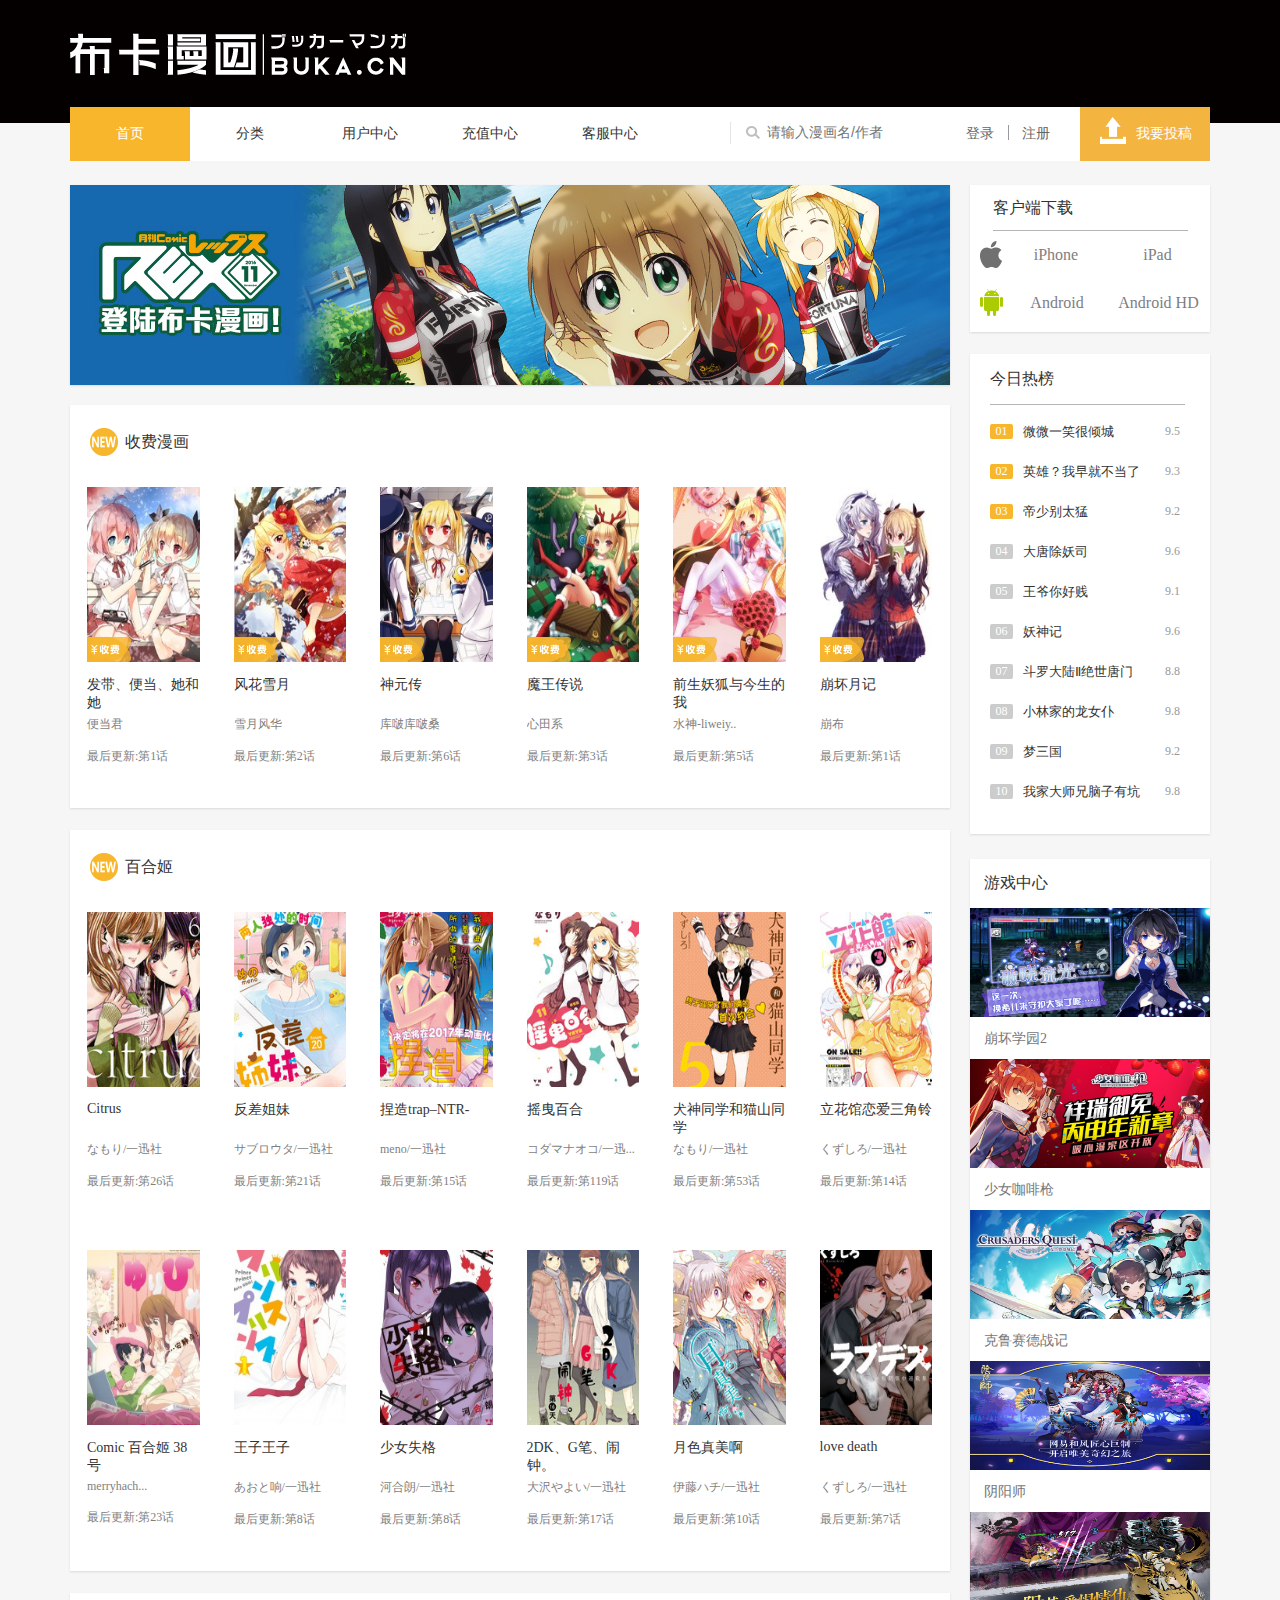
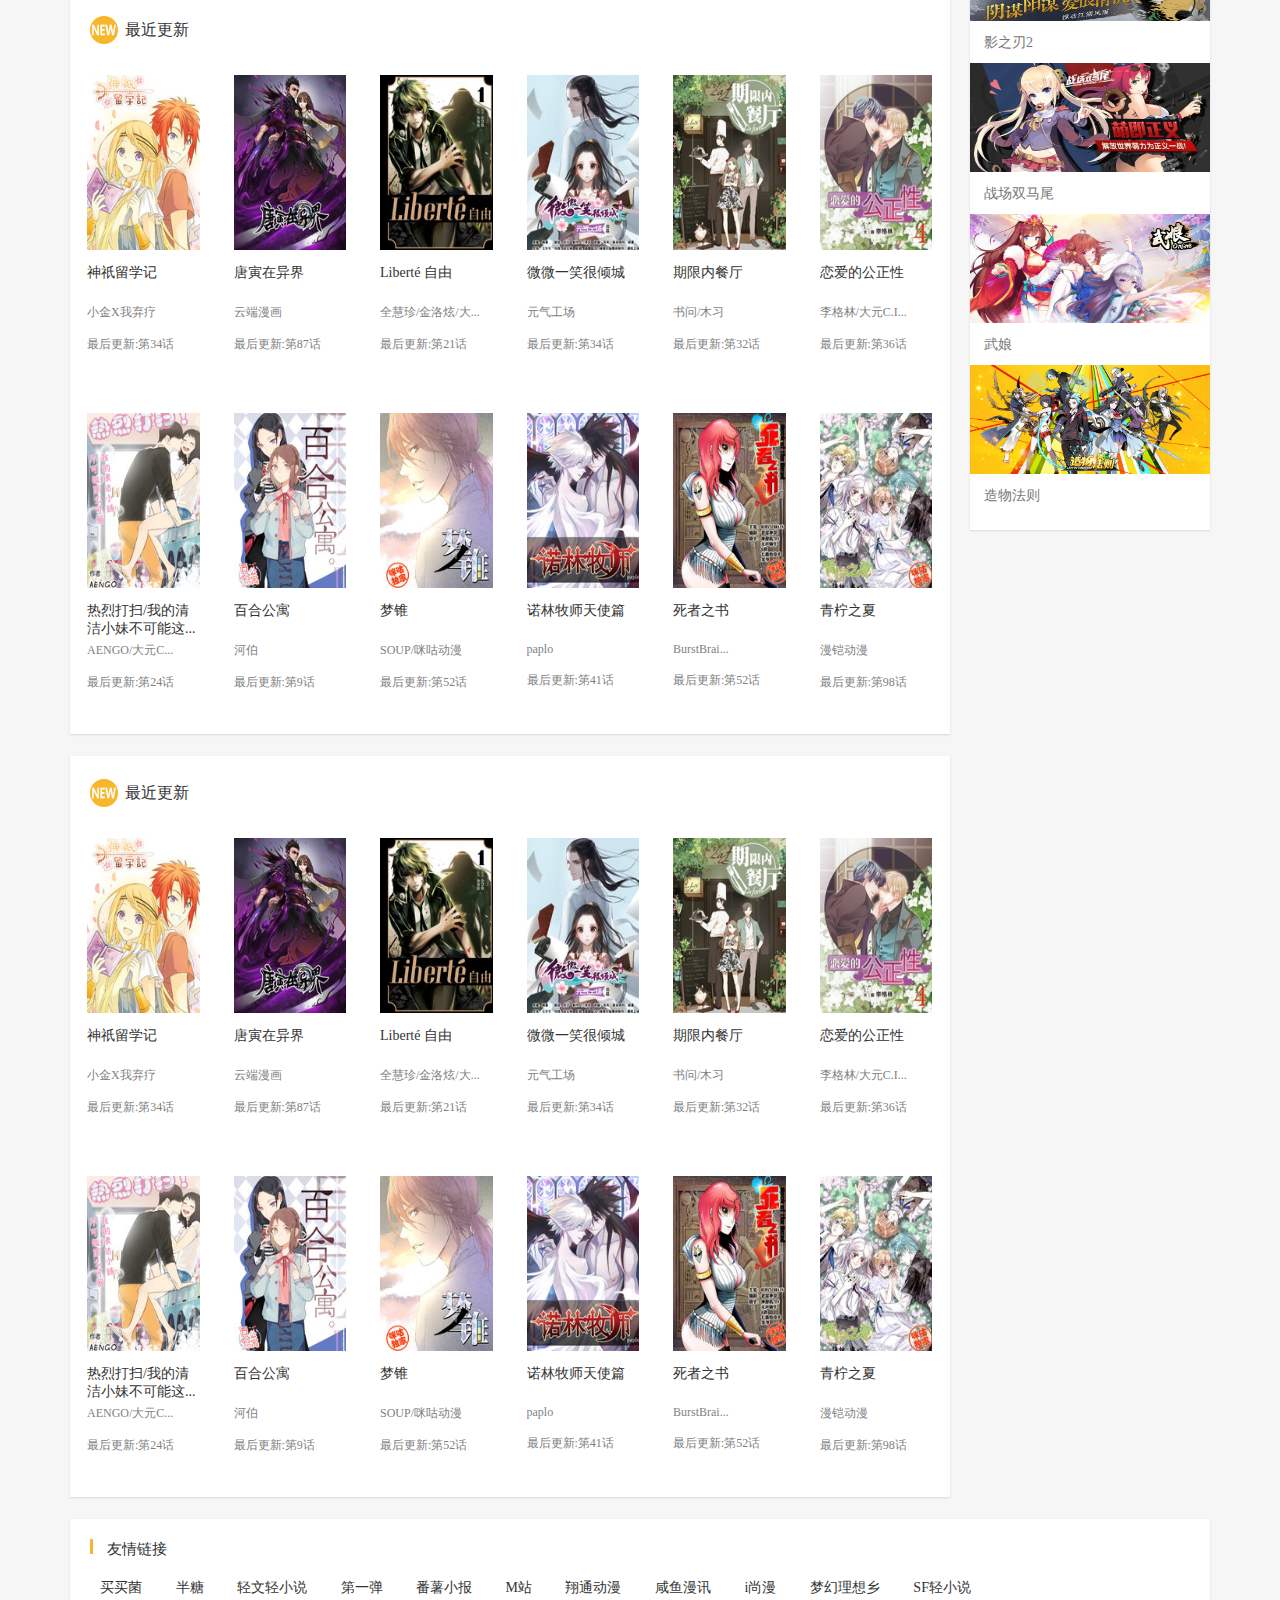
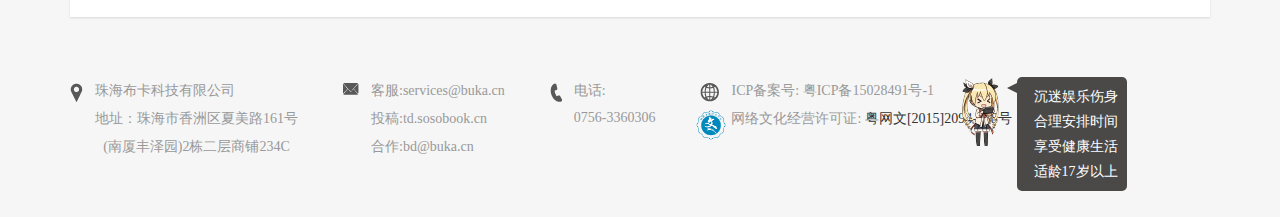
<file: buka/index.html>
<!DOCTYPE html>
<html>
	<head>
		<meta charset="utf-8" />
		<title>布卡漫画</title>
		<link rel="stylesheet" type="text/css" href="css/reset.css"/>
		<link rel="stylesheet" type="text/css" href="css/base.css"/>
		<link rel="stylesheet" type="text/css" href="css/index.css"/>
		<script src="js/index.js" type="text/javascript" charset="utf-8"></script>
	</head>
	<body>
		<div class="head">
			<div class="head-wrap">
				<div class="head-center">
					<a href="/" class="head-logo">
						<img src="img/logo_3.png">
					</a>
				</div>
				<div class="head-nav">
					<div class="nav-lists">
					<a href="/" class="nav-btn active">
						首页
					</a>
					<a href="category.html" class="nav-btn  ">
						分类
					</a>
					<a href="/userinfo" class="nav-btn  ">
						用户中心
					</a>
					<a href="pay.html" class="nav-btn  ">
						充值中心
					</a>
					<a href="/concat" class="nav-btn  ">
						客服中心
					</a>
				</div>
				<div class="nav-right">
					<a href="" target="_blank" class="tougao">
						<span class="icon">
							
						</span>
						我要投稿
					</a>
					<div class="actionbtns">
						<a href="javascript:;" class="btns" id="login" >登录</a>
						<span class="fgx"></span>
						<a href="javascript:;" class="btns btnslast" id="register" >注册</a>
					</div>
				</div>
				<div class="search">
					<a href="" class="search_btn"></a>
					<input type="text"  class="search-input" placeholder="请输入漫画名/作者" >
				</div>
				
				</div>
			</div>
		</div>
		<div class="logins" id="logins">
			<div class="login-cover">
				
			</div>
			<div class="login-content">
				<div class="login-title">
					<span class="span_title">登录</span>
					<a href="javascript:;" id="closeBoxShadow" class="modal-close-btn">X</a>
				</div>
				<div class="login-form">
					<input type="text" class="user" name="username" placeholder="请输入用户名">
					<input type="password" class="user" name="password" placeholder="请输入密码">
					<input type="text"  class="form-vcode"  placeholder="验证码">
					<img src="img/loginvcode.png" class="vcode-img"/>
					<a href="" class="regbtn" >登 录</a>
				</div>
			</div>
		</div>
		
		<div class="logins" id="registers">
			<div class="login-cover">
				
			</div>
			<div class="login-content" style="    height: 327px;">
				<div class="login-title">
					<span class="span_title">注册</span>
					<a href="javascript:;" id="closeBoxShadow1" class="modal-close-btn">X</a>
				</div>
				<div class="login-form">
					<input type="text" class="user" name="username" placeholder="请输入用户名">
					<input type="password" class="user" name="password" placeholder="密码(6-16位)">
					<input type="password" class="user" name="password" placeholder="确认密码">
					<input type="text"  class="form-vcode"  placeholder="验证码">
					<img src="img/loginvcode.png" class="vcode-img"/>
					<a href="" class="regbtn" >登 录</a>
				</div>
			</div>
		</div>
		
		
		
		
		
		<div class="main">
			<div class="left" id="left">
				<div class="imgturn boxshadow"  id="imgturn">
					<ul>
						<li>
							<a href="">
								<img src="img/20161021170214_5809d995e3611.jpg"/>
							</a>
						</li>
						<li>
							<a href="">
								<img src="img/20161021170458_5809da3aaa0da.jpg"/>
							</a>
						</li>
						<li>
							<a href="">
								<img src="img/20161021170427_5809da1b6a13f.jpg"/>
							</a>
						</li>
						<li>
							<a href="">
								<img src="img/20161021170214_5809d995e3611.jpg"/>
							</a>
						</li>
					</ul>
					
				</div>
				<div class="mange-b boxshadow" id="mange-b">
					<div class="mange-title">
						<span class="title-font  new-img">
							收费漫画
						</span>
					</div>
					<div class="mange-box" id="mange-box">
						<div class="mange-boxp" id="mange-boxp">
							<a href=""  class="maga-imga">
								
							<img src="img/43m.jpg" class="maga-img" alt="发带、便当、她和她"/>
							<img src="img/paychapter_icon.png" class="m-icon"/>
						</a>
						<div class="maga-names">
							<a href="" class="maga-name">发带、便当、她和她	</a>
							<p class="maga-desc">
								<a href="" class="maga-author" id="maga-author">便当君	</a>
								<a href="" class="maga-update" id="maga-update">最后更新:第1话</a>
							</p>
							
						</div>
						
						</div>
					</div>
				</div>
				
					<div class="mange-b boxshadow" id="mange-b">
					<div class="mange-title">
						<span class="title-font  new-img">
							百合姬
						</span>
					</div>
					<div class="mange-box" id="mange-box1">
						<div class="mange-boxp" id="mange-boxp1">
							<a href=""  class="maga-imga">
								
							<img src="img/43m (6).jpg" class="maga-img1" alt="发带、便当、她和她"/>
							<span class="img-cover">
								
							</span>
							<span class="to-read">
								进入阅读&gt;&gt;
							</span>
						</a>
						<div class="maga-names">
							<a href="" class="maga-name">Citrus</a>
							<p class="maga-desc">
								<a href="" class="maga-author" id="maga-author">なもり/一迅社	</a>
								<a href="" class="maga-update" id="maga-update">最后更新:第26话</a>
							</p>
							
						</div>
						
						</div>
					</div>
				</div>
				<div class="mange-b boxshadow" id="mange-b2">
					<div class="mange-title">
						<span class="title-font  new-img">
							最近更新
						</span>
					</div>
					<div class="mange-box" id="mange-box2">
						<div class="mange-boxp" id="mange-boxp2">
							<a href=""  class="maga-imga">
								
							<img src="img/43m (18).jpg" class="maga-img1" alt="发带、便当、她和她"/>
							<span class="img-cover">
								
							</span>
							
						</a>
						<div class="maga-names">
							<a href="" class="maga-name">神祇留学记</a>
							<p class="maga-desc">
								<a href="" class="maga-author" id="maga-author">小金X我弃疗	</a>
								<a href="" class="maga-update" id="maga-update">最后更新:第34话</a>
							</p>
							
						</div>
						
						</div>
					</div>
				</div>
			</div>
			<div class="right">
				<div class="download  boxshadow" style="background: #fff;">
					<div class="download-title">
					客户端下载
				</div>
					<div class="download-list">
						<div class="do-list">
							
						
						<ul  class="d-list iphone-d-list">
							<li class="d-li"><span >
								iPhone
							</span>
							</li>
							<li class="d-li">
								<span >
									iPad
								</span></li>
						</ul>
						</div>
						<div class="d-desc" >
						<img src="img/ipa.png" style="    width: 95px;
    							height: 95px;"/>
								<p style="    margin-top: 17px;
    color: #999;    color: #999;">扫下二维码下载客户端看更加方便</p>
						</div>
					</div>
					<div class="download-list">
						<div class="do-list">
							
						
						<ul  class="d-list android-d-list">
							<li class="d-li"><span >
								Android
							</span>
							</li>
							<li class="d-li">
								<span >
									Android HD
								</span></li>
						</ul>
						</div>
						<div class="d-desc" >
						<img src="img/ipa.png" style="    width: 95px;
    							height: 95px;"/>
								<p style="    margin-top: 17px;
    color: #999;    color: #999;">扫下二维码下载客户端看更加方便</p>
						</div>
					</div>
				</div>
				
				<div class="manga-list boxshadow">
					<div class="manga-list-title">
					<p class="list-title">今日热榜</p>
				</div>
				<div class="manga-list-names">
					<ul>
												<li>
							<span class="list-nums hot ">01</span>
							<a href="" target="_blank">微微一笑很倾城</a>
							<span class="list-number">9.5</span>
						</li>
												<li>
							<span class="list-nums hot ">02</span>
							<a href="" target="_blank">英雄？我早就不当了</a>
							<span class="list-number">9.3</span>
						</li>
												<li>
							<span class="list-nums hot ">03</span>
							<a href="" target="_blank">帝少别太猛</a>
							<span class="list-number">9.2</span>
						</li>
												<li>
							<span class="list-nums  ">04</span>
							<a href="" target="_blank">大唐除妖司</a>
							<span class="list-number">9.6</span>
						</li>
												<li>
							<span class="list-nums  ">05</span>
							<a href="" target="_blank">王爷你好贱</a>
							<span class="list-number">9.1</span>
						</li>
												<li>
							<span class="list-nums  ">06</span>
							<a href="" target="_blank">妖神记</a>
							<span class="list-number">9.6</span>
						</li>
												<li>
							<span class="list-nums  ">07</span>
							<a href="" target="_blank">斗罗大陆Ⅱ绝世唐门</a>
							<span class="list-number">8.8</span>
						</li>
												<li>
							<span class="list-nums  ">08</span>
							<a href="" target="_blank">小林家的龙女仆</a>
							<span class="list-number">9.8</span>
						</li>
												<li>
							<span class="list-nums  ">09</span>
							<a href="" target="_blank">梦三国</a>
							<span class="list-number">9.2</span>
						</li>
												<li>
							<span class="list-nums  ">10</span>
							<a href="" target="_blank">我家大师兄脑子有坑</a>
							<span class="list-number">9.8</span>
						</li>
											</ul>
				</div>
				</div>
			
			<div class="right-subject boxshadow" id="right-subject">
				<div class="subject-title">
					游戏中心
				</div>
				<div class="subject-box" id="subject-box">
						<a href="" target="_blank" class="img-link">
							<img src="img/20170111150925_5875d999b41c9.jpg" class="subject-img">
							
							<p class="box-foot">崩坏学园2</p>
							
						</a>
				</div>
			
			
			</div>
		</div>
		</div>
		
		<div class="friendly-link boxshadow">
			<p class="title">
				<span class="bordercolor">	
				</span>
				友情链接</p>
				<div class="link-box" style="    padding: 10px 20px;">
					<a class="partner-link" href="" target="_blank">
				买买菌
			</a>
			<a class="partner-link" href="" target="_blank">
				半糖
			</a>
			<a class="partner-link" href="" target="_blank">
				轻文轻小说
			</a>
			<a class="partner-link" href="" target="_blank">
				第一弹
			</a>
			<a class="partner-link" href="" target="_blank">
				番薯小报
			</a>
			<a class="partner-link" href="" target="_blank">
				M站
			</a>
			<a class="partner-link" href="" target="_blank">
				翔通动漫
			</a>
			<a class="partner-link" href="" target="_blank">
				咸鱼漫讯
			</a>
			<a class="partner-link" href="" target="_blank">
				i尚漫
			</a>
			<a class="partner-link" href="" target="_blank">
				梦幻理想乡
			</a>
			<a class="partner-link" href="" target="_blank">
				SF轻小说
			</a>

		
				</div>
		</div>
		<div class="footer">
			<div class="footer-content">
				<ul class="content-font">
					
						<li>
				<span class="icon addr"></span>
				<div class="content-list">
					<p style="text-align: left;">珠海布卡科技有限公司</p>
					<p>
						地址：珠海市香洲区夏美路161号
					</p>
					<p>
						(南厦丰泽园)2栋二层商铺234C
					</p>
				</div>
					</li>
				
				
					
						<li>
				<span class="icon-email"></span>
				<div class="content-list">
					<p style="text-align: left;">客服:services@buka.cn</p>
					<p style="text-align: left;">
						投稿:td.sosobook.cn
					</p>
					<p style="text-align: left;">
						合作:bd@buka.cn
					</p>
				</div>
					</li>
				
				
					
						<li>
				<span class="icon-tel"></span>
				<div class="content-list">
					<p style="text-align: left;">电话:</p>
					<p style="text-align: left;">
						0756-3360306
					</p>
				</div>
					</li>
					
					<li>
				<span class="icon-global"></span>
				<div class="content-list">
					<p style="text-align: left;">ICP备案号:
						<a href="" style="    color: #999;">粤ICP备15028491号-1</a>
					</p>
					<p style="text-align: left;">
						<span class="icon-wen"></span>
						网络文化经营许可证:
						<a href="">粤网文[2015]2094-438号</a>
					</p>
				</div>
					</li>
					
					
				</ul>
				<div class="bkn">
			<span class="jxw"></span>
			<div class="qipao" style="height:auto;">
				<span class="arrow"></span>
				<p>沉迷娱乐伤身</p>
				<p>合理安排时间</p>
				<p>享受健康生活</p>
				<p>适龄17岁以上</p>		
			</div>
		</div>
			</div>
		</div>
	</body>
</html>
</file>
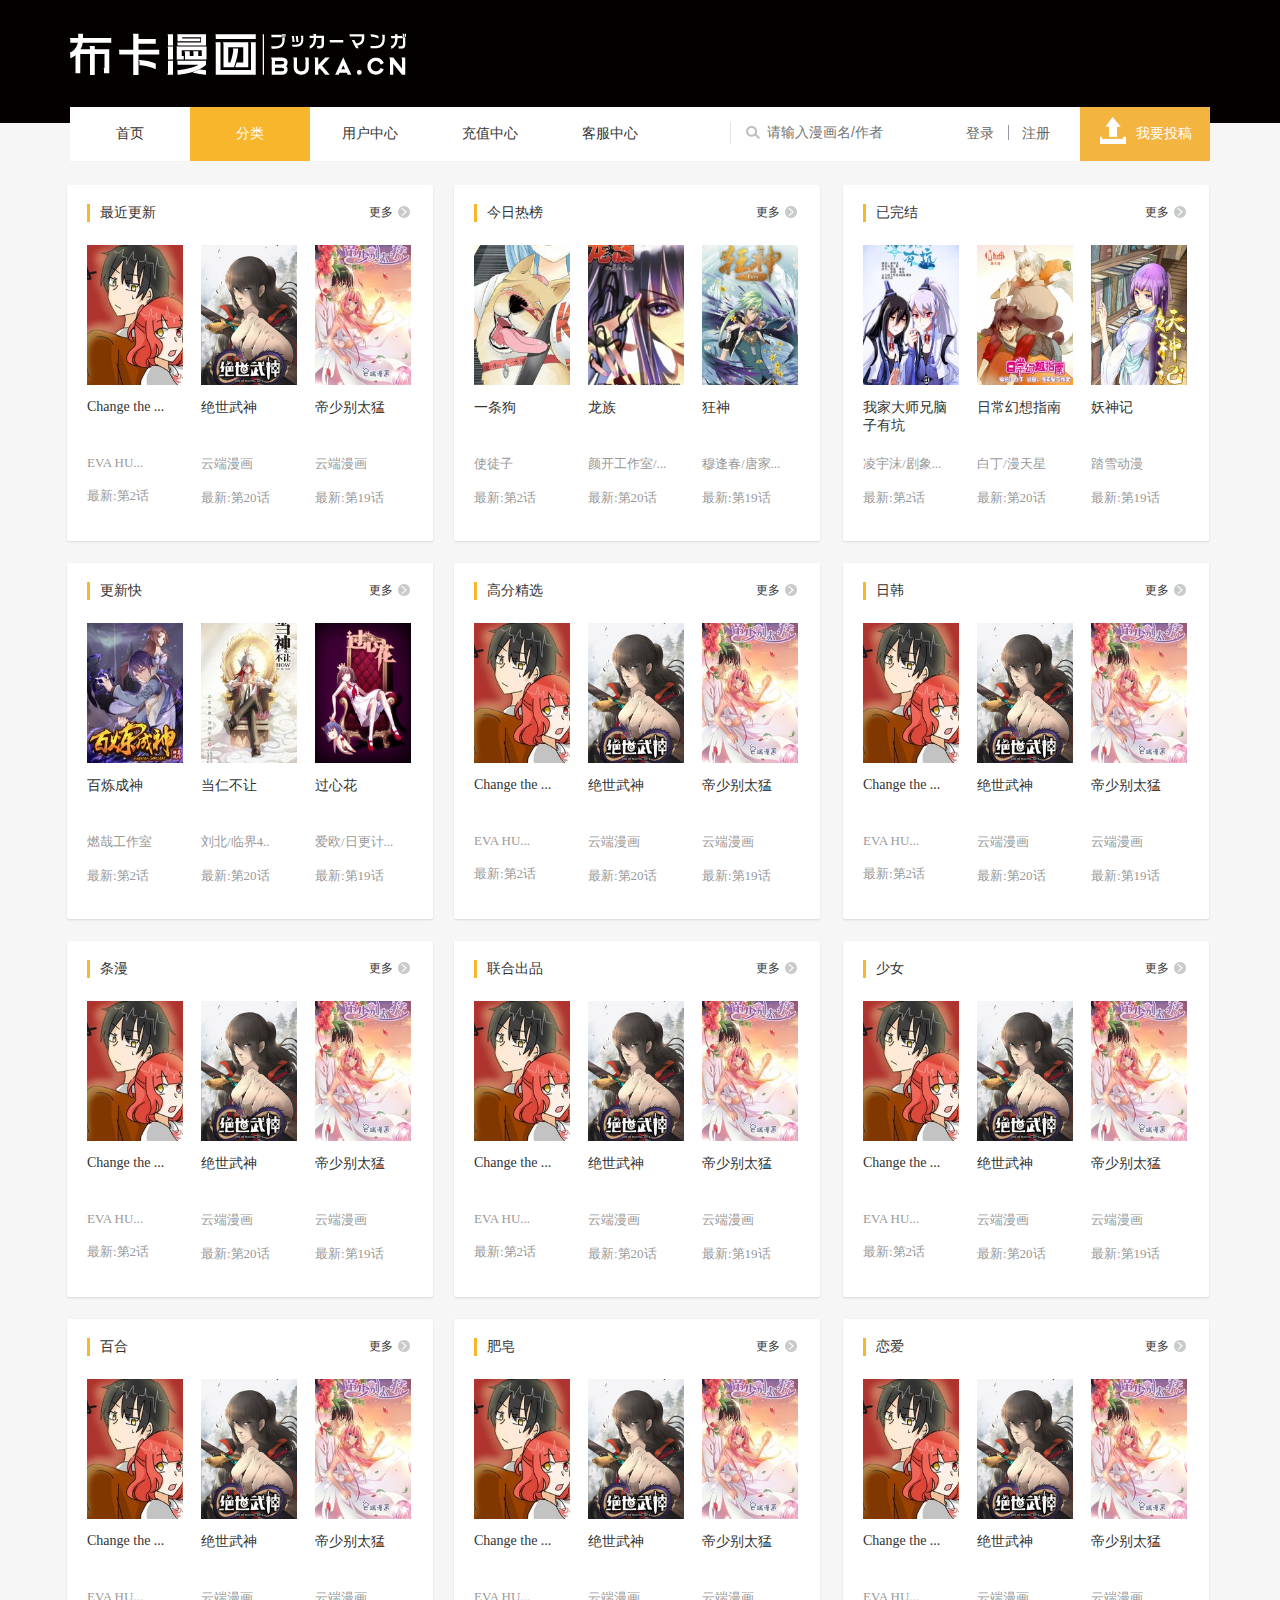
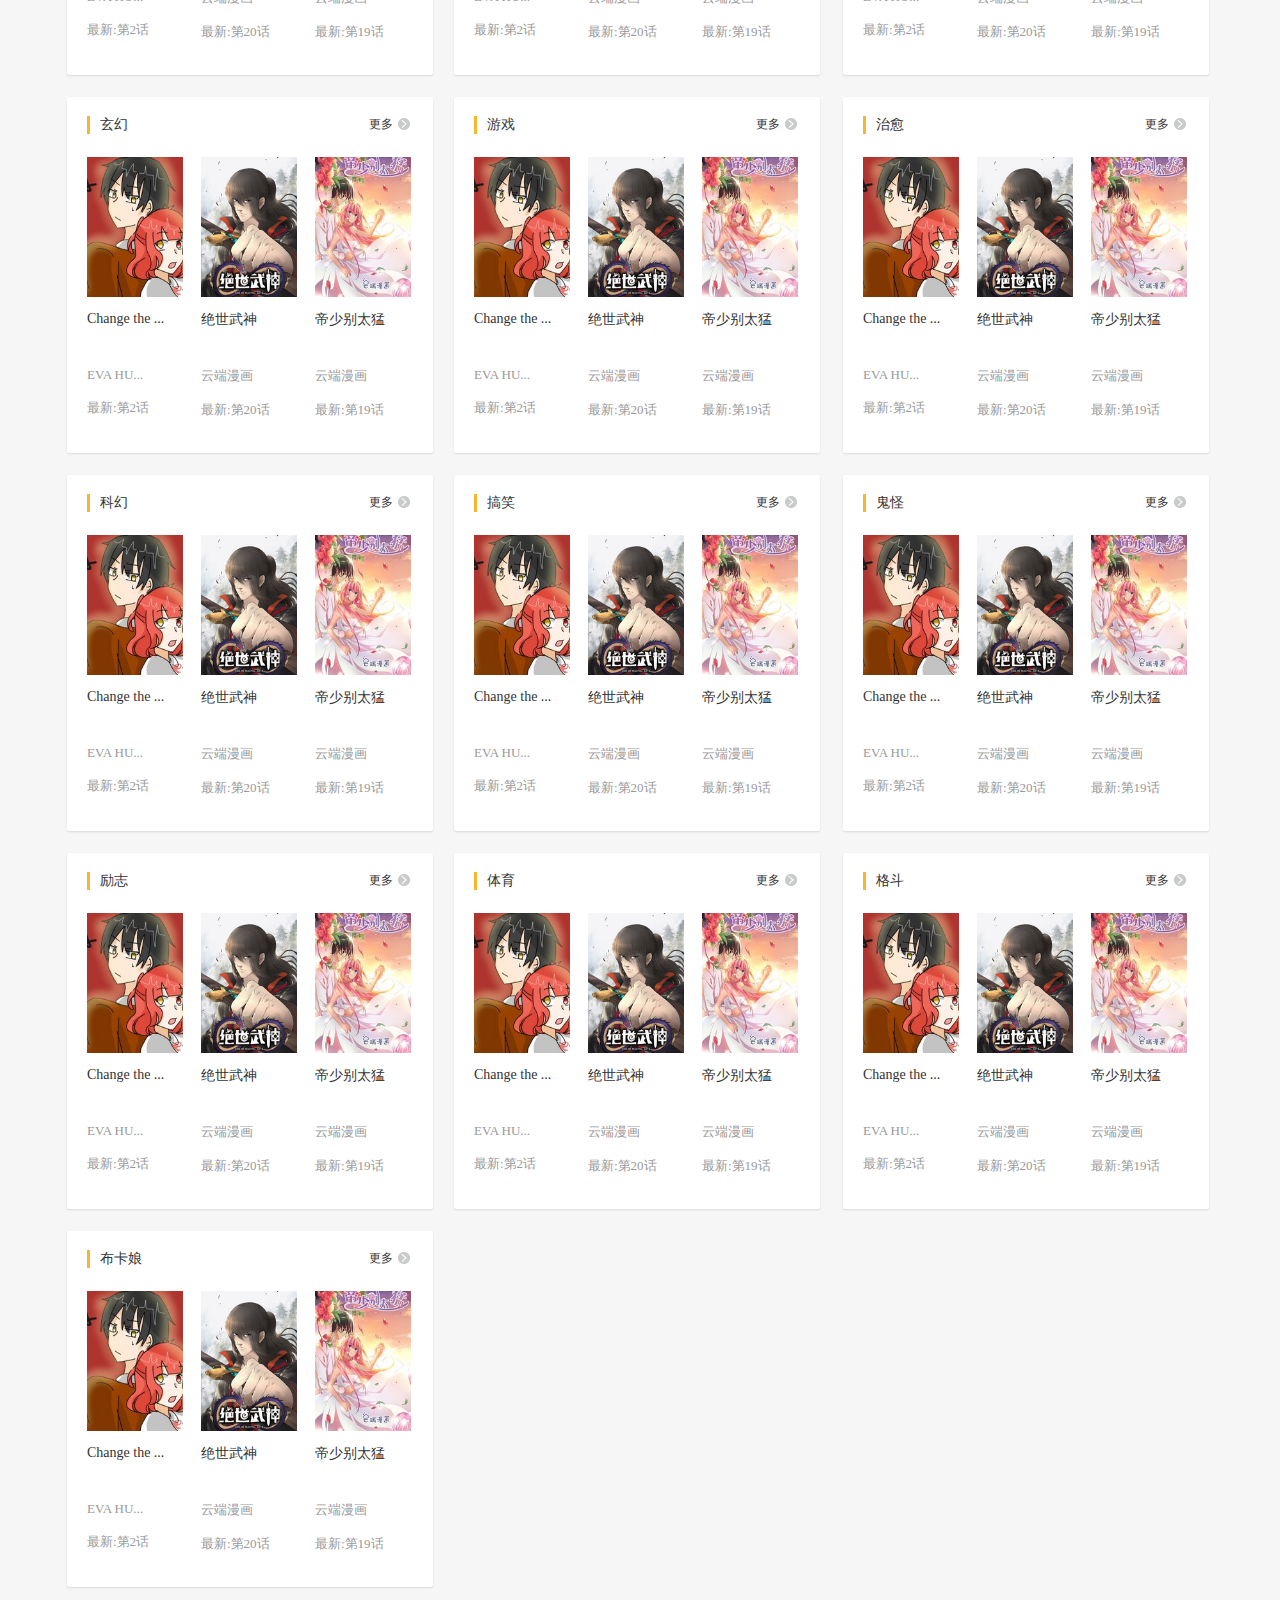
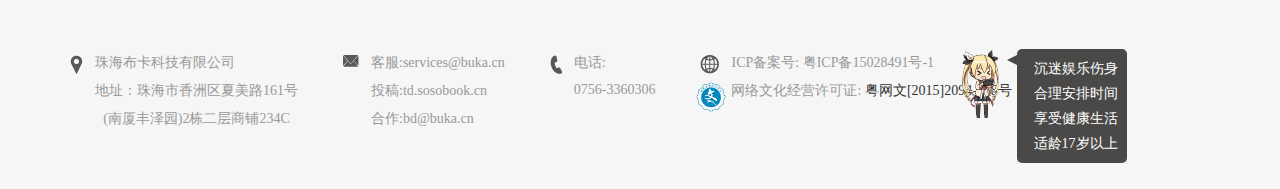
<file: buka/category.html>
<!DOCTYPE html>
<html>
	<head>
		<meta charset="UTF-8">
		<title>布卡漫画 | 漫画分类</title>
		<link rel="stylesheet" type="text/css" href="css/base.css"/>
		<link rel="stylesheet" type="text/css" href="css/reset.css"/>
		<link rel="stylesheet" type="text/css" href="css/head-foot.css"/>
		<link rel="stylesheet" type="text/css" href="css/category.css"/>
		<script src="js/category.js" type="text/javascript" charset="utf-8"></script>
	</head>
	<body>
		<div class="head">
			<div class="head-wrap">
				<div class="head-center">
					<a href="/" class="head-logo">
						<img src="img/logo_3.png">
					</a>
				</div>
				<div class="head-nav">
					<div class="nav-lists">
					<a href="/" class="nav-btn ">
						首页
					</a>
					<a href="/category" class="nav-btn active ">
						分类
					</a>
					<a href="/userinfo" class="nav-btn  ">
						用户中心
					</a>
					<a href="/pay" class="nav-btn  ">
						充值中心
					</a>
					<a href="/concat" class="nav-btn  ">
						客服中心
					</a>
				</div>
				<div class="nav-right">
					<a href="" target="_blank" class="tougao">
						<span class="icon">
							
						</span>
						我要投稿
					</a>
					<div class="actionbtns">
						<a href="javascript:;" class="btns" id="login" >登录</a>
						<span class="fgx"></span>
						<a href="javascript:;" class="btns btnslast" id="register" >注册</a>
					</div>
				</div>
				<div class="search">
					<a href="" class="search_btn"></a>
					<input type="text"  class="search-input" placeholder="请输入漫画名/作者" >
				</div>
				
				</div>
			</div>
		</div>
		<div class="logins" id="logins">
			<div class="login-cover">
				
			</div>
			<div class="login-content">
				<div class="login-title">
					<span class="span_title">登录</span>
					<a href="javascript:;" id="closeBoxShadow" class="modal-close-btn">X</a>
				</div>
				<div class="login-form">
					<input type="text" class="user" name="username" placeholder="请输入用户名">
					<input type="password" class="user" name="password" placeholder="请输入密码">
					<input type="text"  class="form-vcode"  placeholder="验证码">
					<img src="img/loginvcode.png" class="vcode-img"/>
					<a href="" class="regbtn" >登 录</a>
				</div>
			</div>
		</div>
		
		<div class="logins" id="registers">
			<div class="login-cover">
				
			</div>
			<div class="login-content" style="    height: 327px;">
				<div class="login-title">
					<span class="span_title">注册</span>
					<a href="javascript:;" id="closeBoxShadow1" class="modal-close-btn">X</a>
				</div>
				<div class="login-form">
					<input type="text" class="user" name="username" placeholder="请输入用户名">
					<input type="password" class="user" name="password" placeholder="密码(6-16位)">
					<input type="password" class="user" name="password" placeholder="确认密码">
					<input type="text"  class="form-vcode"  placeholder="验证码">
					<img src="img/loginvcode.png" class="vcode-img"/>
					<a href="" class="regbtn" >登 录</a>
				</div>
			</div>
		</div>
		<div class="main" id="main">
			<div class="category-box  boxshadow"  id="category-box">
				<div class="category-title">
					<span class="title-font">最近更新</span>
					<a href="" target="_blank" class="more-btn">更多</a>
				</div>
				<div class="category-manga">
					<ul>
						<li>
							<a href="" title="Change the hero" target="_blank" class="manga-img">
							<img src="img/42m (1).jpg">
							<span class="img-opcity"></span>
						</a>
						<div class="maga-desc">
							<a href="" title="Change the hero" target="_blank" class="manga-name">
								Change the ...							</a>
								<div class="manga-author">
								<a href="" target="_blank" title="EVA HU的中二日常">
									EVA HU...								</a>
								<a href="" title="最后更新:2话 " target="_blank">
									最新:第2话								</a>
							</div>
						</div>
						</li>
						<li  style="    margin: 0 18px;">
							<a href="" title="绝世武神" target="_blank" class="manga-img">
							<img src="img/42m (2).jpg">
							<span class="img-opcity"></span>
						</a>
						<div class="maga-desc">
							<a href="" title="绝世武神" target="_blank" class="manga-name">
								绝世武神							</a>
								<div class="manga-author">
								<a href="" target="_blank" title="云端漫画">
									云端漫画								</a>
								<a href="" title="最后更新:20话 " target="_blank">
									最新:第20话								</a>
							</div>
						</div>
						</li>
						<li>
							<a href="" title="帝少别太猛" target="_blank" class="manga-img">
							<img src="img/42m (3).jpg">
							<span class="img-opcity"></span>
						</a>
						<div class="maga-desc">
							<a href="" title="帝少别太猛" target="_blank" class="manga-name">
								帝少别太猛						</a>
								<div class="manga-author">
								<a href="" target="_blank" title="云端漫画">
									云端漫画								</a>
								<a href="" title="最后更新:2话 " target="_blank">
									最新:第19话								</a>
							</div>
						</div>
						</li>
					</ul>
				</div>
			</div>
		</div>
		
		<div class="footer">
			<div class="footer-content">
				<ul class="content-font">
					
						<li>
				<span class="icon addr"></span>
				<div class="content-list">
					<p style="text-align: left;">珠海布卡科技有限公司</p>
					<p>
						地址：珠海市香洲区夏美路161号
					</p>
					<p>
						(南厦丰泽园)2栋二层商铺234C
					</p>
				</div>
					</li>
				
				
					
						<li>
				<span class="icon-email"></span>
				<div class="content-list">
					<p style="text-align: left;">客服:services@buka.cn</p>
					<p style="text-align: left;">
						投稿:td.sosobook.cn
					</p>
					<p style="text-align: left;">
						合作:bd@buka.cn
					</p>
				</div>
					</li>
				
				
					
						<li>
				<span class="icon-tel"></span>
				<div class="content-list">
					<p style="text-align: left;">电话:</p>
					<p style="text-align: left;">
						0756-3360306
					</p>
				</div>
					</li>
					
					<li>
				<span class="icon-global"></span>
				<div class="content-list">
					<p style="text-align: left;">ICP备案号:
						<a href="" style="    color: #999;">粤ICP备15028491号-1</a>
					</p>
					<p style="text-align: left;">
						<span class="icon-wen"></span>
						网络文化经营许可证:
						<a href="">粤网文[2015]2094-438号</a>
					</p>
				</div>
					</li>
					
					
				</ul>
				<div class="bkn">
			<span class="jxw"></span>
			<div class="qipao" style="height:auto;">
				<span class="arrow"></span>
				<p>沉迷娱乐伤身</p>
				<p>合理安排时间</p>
				<p>享受健康生活</p>
				<p>适龄17岁以上</p>		
			</div>
		</div>
			</div>
		</div>
	</body>
</html>
</file>
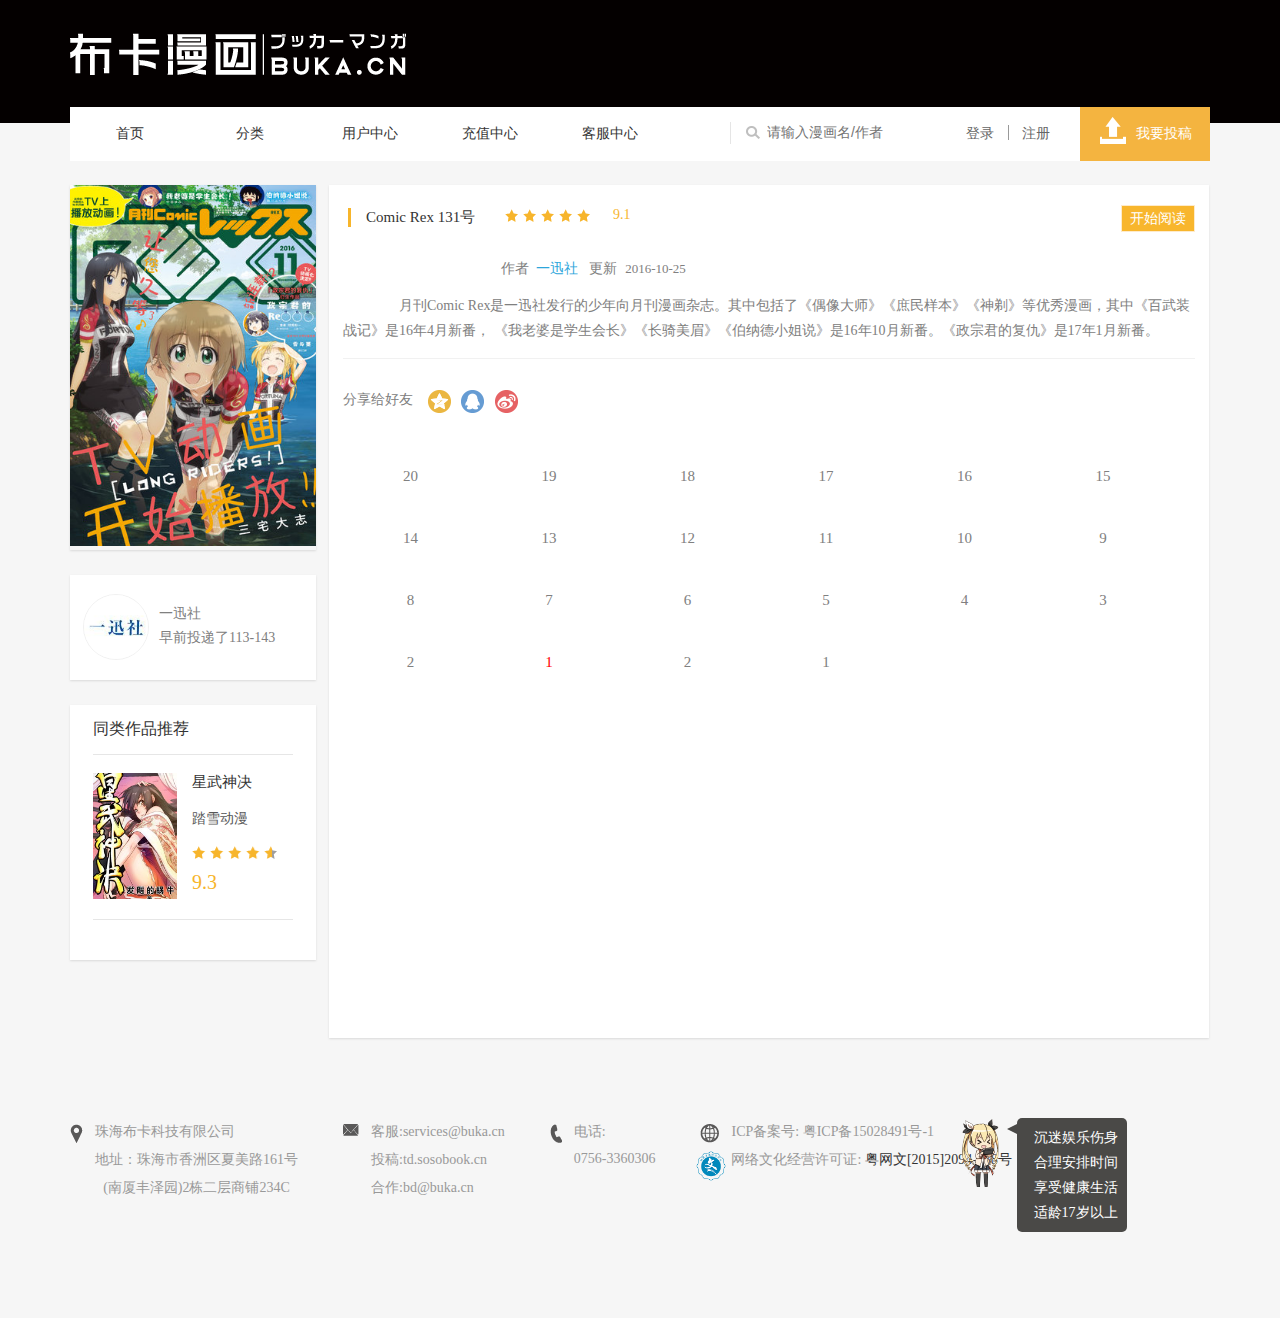
<file: buka/detail.html>
<!DOCTYPE html>
<html>
	<head>
		<meta charset="UTF-8">
		<title>Comic Rex 131号</title>
		<link rel="stylesheet" type="text/css" href="css/base.css"/>
		<link rel="stylesheet" type="text/css" href="css/reset.css"/>
		<link rel="stylesheet" type="text/css" href="css/head-foot.css"/>
		<link rel="stylesheet" type="text/css" href="css/detail.css"/>
	</head>
	<body>
		<div class="head">
			<div class="head-wrap">
				<div class="head-center">
					<a href="/" class="head-logo">
						<img src="img/logo_3.png">
					</a>
				</div>
				<div class="head-nav">
					<div class="nav-lists">
					<a href="/" class="nav-btn ">
						首页
					</a>
					<a href="/category" class="nav-btn  ">
						分类
					</a>
					<a href="/userinfo" class="nav-btn  ">
						用户中心
					</a>
					<a href="/pay" class="nav-btn  ">
						充值中心
					</a>
					<a href="/concat" class="nav-btn  ">
						客服中心
					</a>
				</div>
				<div class="nav-right">
					<a href="" target="_blank" class="tougao">
						<span class="icon">
							
						</span>
						我要投稿
					</a>
					<div class="actionbtns">
						<a href="javascript:;" class="btns" id="login" >登录</a>
						<span class="fgx"></span>
						<a href="javascript:;" class="btns btnslast" id="register" >注册</a>
					</div>
				</div>
				<div class="search">
					<a href="" class="search_btn"></a>
					<input type="text"  class="search-input" placeholder="请输入漫画名/作者" >
				</div>
				
				</div>
			</div>
		</div>
		<div class="logins" id="logins">
			<div class="login-cover">
				
			</div>
			<div class="login-content">
				<div class="login-title">
					<span class="span_title">登录</span>
					<a href="javascript:;" id="closeBoxShadow" class="modal-close-btn">X</a>
				</div>
				<div class="login-form">
					<input type="text" class="user" name="username" placeholder="请输入用户名">
					<input type="password" class="user" name="password" placeholder="请输入密码">
					<input type="text"  class="form-vcode"  placeholder="验证码">
					<img src="img/loginvcode.png" class="vcode-img"/>
					<a href="" class="regbtn" >登 录</a>
				</div>
			</div>
		</div>
		<div class="main">
			<div class="left">
				<div class="manga-pic boxshadow">
					<img src="img/32x.jpg" width="246" height="361"/>
				</div>
				<div class="author boxshadow">
					<div class="author-wrap">
						<a href="" class="author-img">
						<img src="img/5206290-154104_100100.jpg" width="64"/>
					</a>
					<div class="author-names">
						<a class="author-name">
							一迅社						</a>
						<span>早前投递了113-143</span>
					</div>
					</div>
					
					
				</div>
				<div class="similiar boxshadow">
					<div class="s-title">
					同类作品推荐
				</div>
				<div class="s-lists">
					<div class="s-box">
						<a href="" class="s-img">
							<img src="img/44.jpg" width="84" height="126"/>
						</a>
						<div class="s-desc">
							<a href=""  title="星武神决" class="new-icon">星武神决</a>
							<div class="s-names">
								<a href="">踏雪动漫</a>
								<span class="rate-out">
									<span class="rate-inner" style="width: 93%;"></span>
								</span>
								<span class="rate-num">9.3</span>
							</div>
						</div>
					</div>
				</div>
				</div>
			</div>
		<div class="right boxshadow">
			<div class="manga-title">
				<div class="wrap">
					<h1 class="title-font">
						Comic Rex 131号					</h1>
					<!--评论星级-->
					<span class="manga-grade">
						<span class="manga-grade_2" style="width:91%;"></span>
					</span>
					<div class="manga-grade-num">
						9.1					</div>
				</div>
				<a href="../view/219327/196609" id="startRead" class="btn-primary pull-right hide">开始阅读</a>
		</div>
		<div class="manga-desc">
			<div class="manga-author">
				作者<a href="" class="anthor">一迅社</a>
				更新
				<span class="time">2016-10-25</span>
			</div>
			<div class="manga-desc-font" >
				月刊Comic Rex是一迅社发行的少年向月刊漫画杂志。其中包括了《偶像大师》《庶民样本》《神剃》等优秀漫画，其中《百武装战记》是16年4月新番，
				《我老婆是学生会长》《长骑美眉》《伯纳德小姐说》是16年10月新番。《政宗君的复仇》是17年1月新番。
			</div>
			<div class="share">
				<span class="share-span">分享给好友</span>
				<span style="    vertical-align: -webkit-baseline-middle;">
				<i class="share-i1"></i>
				<i class="share-i2"></i>
				<i class="share-i3"></i>
				</span>
				
			</div>
			<div class="manga-num">
				<div class="num-box">
					<a href="" class="numli">20</a>
					<a href="" class="numli">19</a>
					<a href="" class="numli">18</a>
					<a href="" class="numli">17</a>
					<a href="" class="numli">16</a>
					<a href="" class="numli">15</a>
					<a href="" class="numli">14</a>
					<a href="" class="numli">13</a>
					<a href="" class="numli">12</a>
					<a href="" class="numli">11</a>
					<a href="" class="numli">10</a>
					<a href="" class="numli">9</a>
					<a href="" class="numli">8</a>
					<a href="" class="numli">7</a>
					<a href="" class="numli">6</a>
					<a href="" class="numli">5</a>
					<a href="" class="numli">4</a>
					<a href="" class="numli">3</a>
					<a href="" class="numli">2</a>
					<a href="" class="numli" style="color: red;">1</a>
					<a href="" class="numli">2</a>
					<a href="" class="numli">1</a>
					
					
				</div>
			</div>
		</div>
		
		</div>
			<div class="logins" id="registers">
			<div class="login-cover">
				
			</div>
			<div class="login-content" style="    height: 327px;">
				<div class="login-title">
					<span class="span_title">注册</span>
					<a href="javascript:;" id="closeBoxShadow1" class="modal-close-btn">X</a>
				</div>
				<div class="login-form">
					<input type="text" class="user" name="username" placeholder="请输入用户名">
					<input type="password" class="user" name="password" placeholder="密码(6-16位)">
					<input type="password" class="user" name="password" placeholder="确认密码">
					<input type="text"  class="form-vcode"  placeholder="验证码">
					<img src="img/loginvcode.png" class="vcode-img"/>
					<a href="" class="regbtn" >登 录</a>
				</div>
			</div>
		</div>
			<div class="footer">
			<div class="footer-content">
				<ul class="content-font">
					
						<li>
				<span class="icon addr"></span>
				<div class="content-list">
					<p style="text-align: left;">珠海布卡科技有限公司</p>
					<p>
						地址：珠海市香洲区夏美路161号
					</p>
					<p>
						(南厦丰泽园)2栋二层商铺234C
					</p>
				</div>
					</li>
				
				
					
						<li>
				<span class="icon-email"></span>
				<div class="content-list">
					<p style="text-align: left;">客服:services@buka.cn</p>
					<p style="text-align: left;">
						投稿:td.sosobook.cn
					</p>
					<p style="text-align: left;">
						合作:bd@buka.cn
					</p>
				</div>
					</li>
				
				
					
						<li>
				<span class="icon-tel"></span>
				<div class="content-list">
					<p style="text-align: left;">电话:</p>
					<p style="text-align: left;">
						0756-3360306
					</p>
				</div>
					</li>
					
					<li>
				<span class="icon-global"></span>
				<div class="content-list">
					<p style="text-align: left;">ICP备案号:
						<a href="" style="    color: #999;">粤ICP备15028491号-1</a>
					</p>
					<p style="text-align: left;">
						<span class="icon-wen"></span>
						网络文化经营许可证:
						<a href="">粤网文[2015]2094-438号</a>
					</p>
				</div>
					</li>
					
					
				</ul>
				<div class="bkn">
			<span class="jxw"></span>
			<div class="qipao" style="height:auto;">
				<span class="arrow"></span>
				<p>沉迷娱乐伤身</p>
				<p>合理安排时间</p>
				<p>享受健康生活</p>
				<p>适龄17岁以上</p>		
			</div>
		</div>
			</div>
		</div>
		
	</body>
</html>
</file>
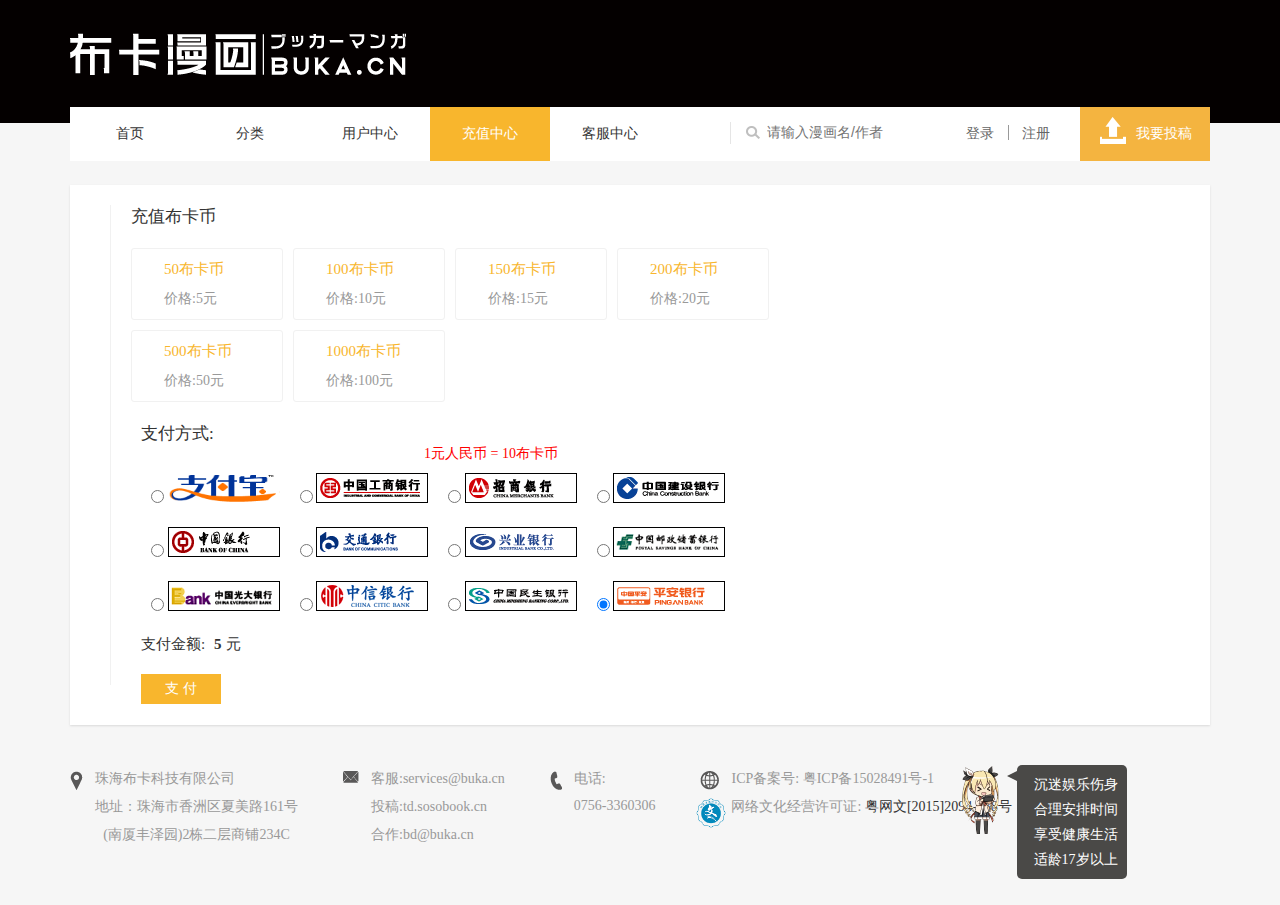
<file: buka/pay.html>
<!DOCTYPE html>
<html>
	<head>
		<meta charset="UTF-8">
		<title>布卡漫画   冲值</title>
		<link rel="stylesheet" type="text/css" href="css/base.css"/>
		<link rel="stylesheet" type="text/css" href="css/reset.css"/>
		<link rel="stylesheet" type="text/css" href="css/head-foot.css"/>
		<link rel="stylesheet" type="text/css" href="css/pay.css"/>
		<script src="js/pay.js" type="text/javascript" charset="utf-8"></script>
	</head>
	<body>
		<div class="head">
			<div class="head-wrap">
				<div class="head-center">
					<a href="/" class="head-logo">
						<img src="img/logo_3.png">
					</a>
				</div>
				<div class="head-nav">
					<div class="nav-lists">
					<a href="/" class="nav-btn ">
						首页
					</a>
					<a href="/category" class="nav-btn  ">
						分类
					</a>
					<a href="/userinfo" class="nav-btn  ">
						用户中心
					</a>
					<a href="/pay" class="nav-btn active ">
						充值中心
					</a>
					<a href="/concat" class="nav-btn  ">
						客服中心
					</a>
				</div>
				<div class="nav-right">
					<a href="" target="_blank" class="tougao">
						<span class="icon">
							
						</span>
						我要投稿
					</a>
					<div class="actionbtns">
						<a href="javascript:;" class="btns" id="login" >登录</a>
						<span class="fgx"></span>
						<a href="javascript:;" class="btns btnslast" id="register" >注册</a>
					</div>
				</div>
				<div class="search">
					<a href="" class="search_btn"></a>
					<input type="text"  class="search-input" placeholder="请输入漫画名/作者" >
				</div>
				
				</div>
			</div>
		</div>
		<div class="logins" id="logins">
			<div class="login-cover">
				
			</div>
			<div class="login-content">
				<div class="login-title">
					<span class="span_title">登录</span>
					<a href="javascript:;" id="closeBoxShadow" class="modal-close-btn">X</a>
				</div>
				<div class="login-form">
					<input type="text" class="user" name="username" placeholder="请输入用户名">
					<input type="password" class="user" name="password" placeholder="请输入密码">
					<input type="text"  class="form-vcode"  placeholder="验证码">
					<img src="img/loginvcode.png" class="vcode-img"/>
					<a href="" class="regbtn" >登 录</a>
				</div>
			</div>
		</div>
		
			<div class="logins" id="registers">
			<div class="login-cover">
				
			</div>
			<div class="login-content" style="    height: 327px;">
				<div class="login-title">
					<span class="span_title">注册</span>
					<a href="javascript:;" id="closeBoxShadow1" class="modal-close-btn">X</a>
				</div>
				<div class="login-form">
					<input type="text" class="user" name="username" placeholder="请输入用户名">
					<input type="password" class="user" name="password" placeholder="密码(6-16位)">
					<input type="password" class="user" name="password" placeholder="确认密码">
					<input type="text"  class="form-vcode"  placeholder="验证码">
					<img src="img/loginvcode.png" class="vcode-img"/>
					<a href="" class="regbtn" >登 录</a>
				</div>
			</div>
		</div>
		
		<div class="main boxshadow">
			<div class="left">
				<div class="title">
			<h2>充值布卡币</h2>
		</div>
		
		<div class="center">
			<div class="pay-form">
				<div class="pay-box">
					<div class="combo">
						<div class="combo_txt">
									<p>50布卡币</p>
									<p>价格:5元</p>
								</div>
					</div>
					<div class="combo">
						<div class="combo_txt">
									<p>100布卡币</p>
									<p>价格:10元</p>
								</div>
					</div>
					<div class="combo">
						<div class="combo_txt">
									<p>150布卡币</p>
									<p>价格:15元</p>
								</div>
					</div>
					<div class="combo">
						<div class="combo_txt">
									<p>200布卡币</p>
									<p>价格:20元</p>
								</div>
					</div>
					<div class="combo">
						<div class="combo_txt">
									<p>500布卡币</p>
									<p>价格:50元</p>
								</div>
					</div>
					<div class="combo">
						<div class="combo_txt">
									<p>1000布卡币</p>
									<p>价格:100元</p>
								</div>
					</div>
				</div>
			<div class="paytype">
				<div class="title">
								支付方式:
								<p class="smallfont">1元人民币 = 10布卡币</p>
							</div>
							<label for="alipay" class="paylabel">
								<input type="radio" name="paytype" id="alipay" checked="" value="alipay">
								<img src="img/alipay.gif" width="112" height="30">
							</label>
							<label for="gsyh" class="paylabel">
								<input type="radio" name="paytype" id="" checked="" value="alipay">
								<span class="payimg gsyh"></span>
							</label>
							<label for="zsyh" class="paylabel">
								<input type="radio" name="paytype" id="" checked="" value="alipay">
								<span class="payimg zsyh"></span>
							</label>
							<label for="jsyh" class="paylabel">
								<input type="radio" name="paytype" id="" checked="" value="alipay">
								<span class="payimg jsyh"></span>
							</label>
							<label for="zgyh" class="paylabel">
								<input type="radio" name="paytype" id="" checked="" value="alipay">
								<span class="payimg zgyh"></span>
							</label>
							<label for="jtyh" class="paylabel">
								<input type="radio" name="paytype" id="" checked="" value="alipay">
								<span class="payimg jtyh"></span>
							</label>
							<label for="xyyh" class="paylabel">
								<input type="radio" name="paytype" id="" checked="" value="alipay">
								<span class="payimg xyyh"></span>
							</label>
							<label for="yzyh" class="paylabel">
								<input type="radio" name="paytype" id="" checked="" value="alipay">
								<span class="payimg yzyh"></span>
							</label>
							<label for="gdyh" class="paylabel">
								<input type="radio" name="paytype" id="" checked="" value="alipay">
								<span class="payimg gdyh"></span>
							</label>
							<label for="zxyh" class="paylabel">
								<input type="radio" name="paytype" id="" checked="" value="alipay">
								<span class="payimg zxyh"></span>
							</label>
							<label for="msyh" class="paylabel">
								<input type="radio" name="paytype" id="" checked="" value="alipay">
								<span class="payimg msyh"></span>
							</label>
							<label for="payh" class="paylabel">
								<input type="radio" name="paytype" id="" checked="" value="alipay">
								<span class="payimg payh"></span>
							</label>
							<div class="paynumer">
								支付金额: <span id="paynumer">5</span>元
							</div>
							<a href="" id="pay" class="paybtn">支 付</a>
			</div>
			</div>
		</div>
			</div>
		</div>
		
		
			<div class="footer">
			<div class="footer-content">
				<ul class="content-font">
					
						<li>
				<span class="icon addr"></span>
				<div class="content-list">
					<p style="text-align: left;">珠海布卡科技有限公司</p>
					<p>
						地址：珠海市香洲区夏美路161号
					</p>
					<p>
						(南厦丰泽园)2栋二层商铺234C
					</p>
				</div>
					</li>
				
				
					
						<li>
				<span class="icon-email"></span>
				<div class="content-list">
					<p style="text-align: left;">客服:services@buka.cn</p>
					<p style="text-align: left;">
						投稿:td.sosobook.cn
					</p>
					<p style="text-align: left;">
						合作:bd@buka.cn
					</p>
				</div>
					</li>
				
				
					
						<li>
				<span class="icon-tel"></span>
				<div class="content-list">
					<p style="text-align: left;">电话:</p>
					<p style="text-align: left;">
						0756-3360306
					</p>
				</div>
					</li>
					
					<li>
				<span class="icon-global"></span>
				<div class="content-list">
					<p style="text-align: left;">ICP备案号:
						<a href="" style="    color: #999;">粤ICP备15028491号-1</a>
					</p>
					<p style="text-align: left;">
						<span class="icon-wen"></span>
						网络文化经营许可证:
						<a href="">粤网文[2015]2094-438号</a>
					</p>
				</div>
					</li>
					
					
				</ul>
				<div class="bkn">
			<span class="jxw"></span>
			<div class="qipao" style="height:auto;">
				<span class="arrow"></span>
				<p>沉迷娱乐伤身</p>
				<p>合理安排时间</p>
				<p>享受健康生活</p>
				<p>适龄17岁以上</p>		
			</div>
		</div>
			</div>
		</div>
		
		
	</body>
</html>
</file>
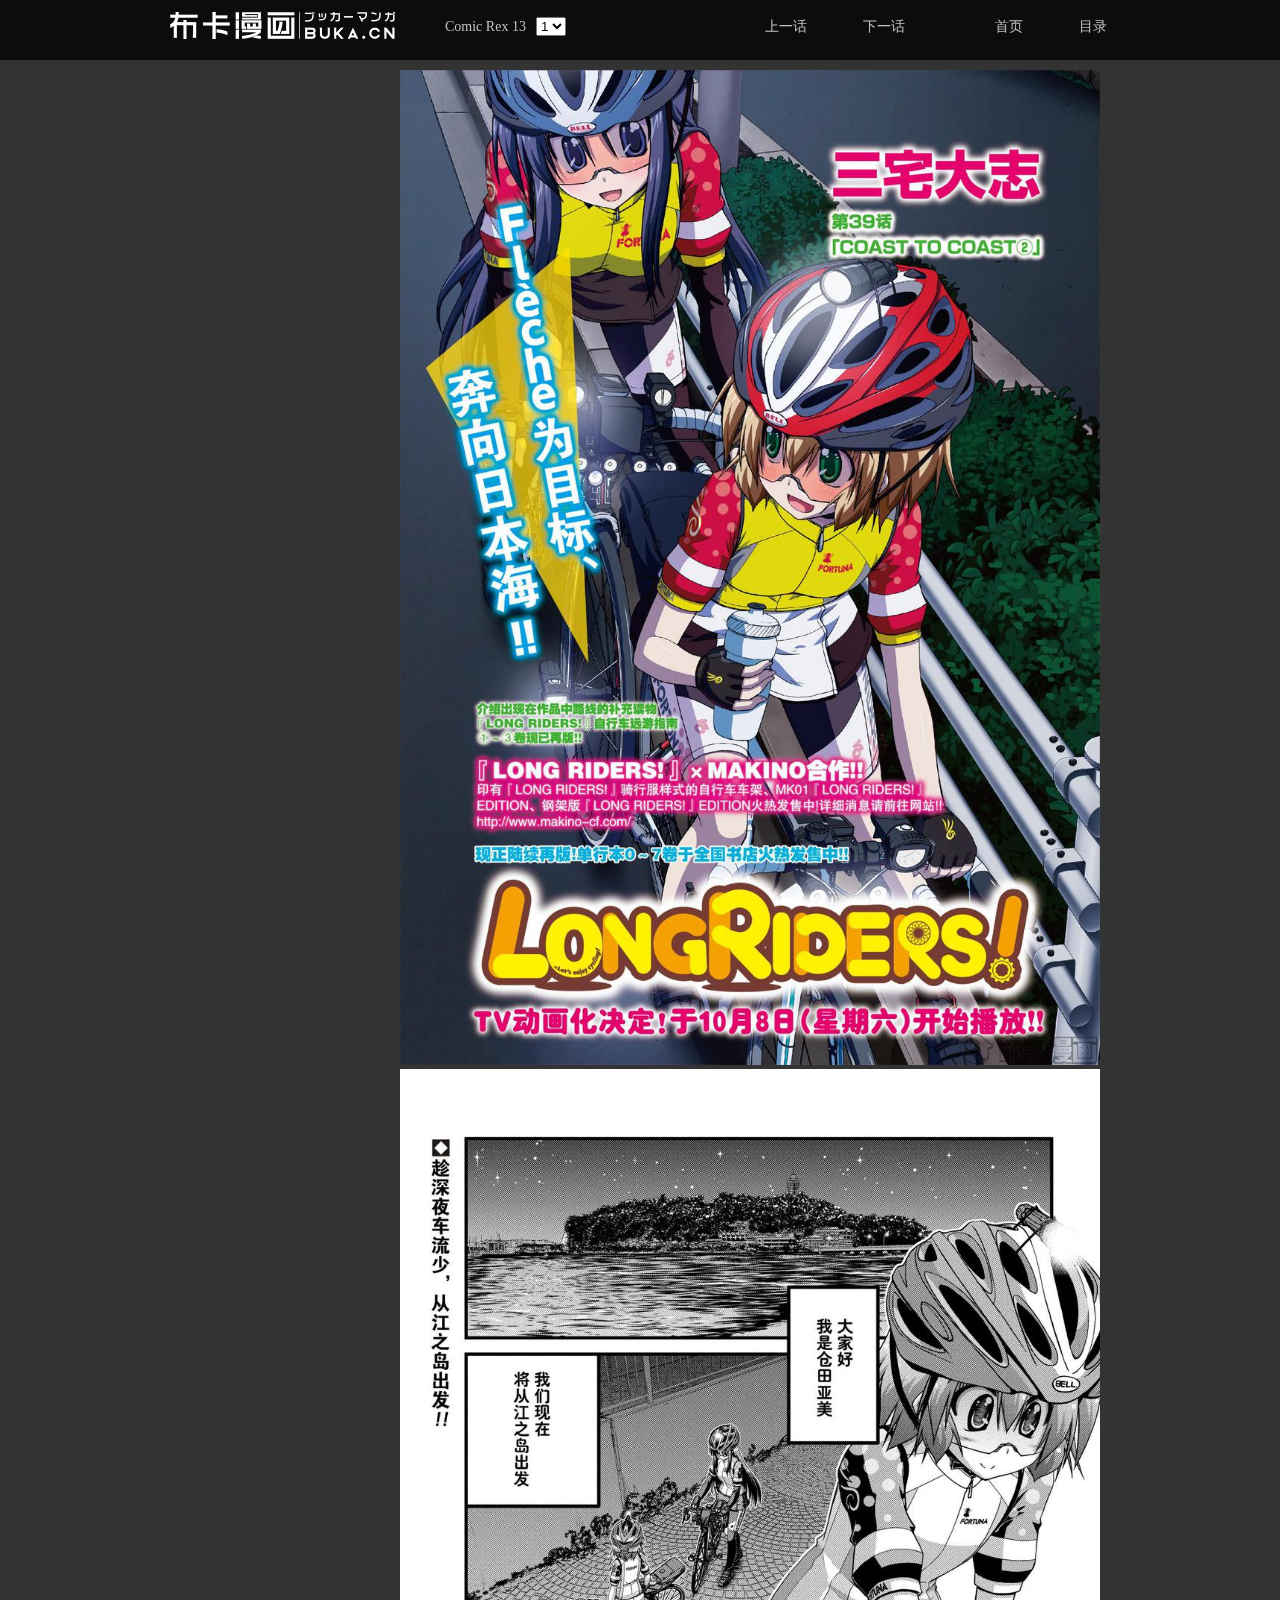
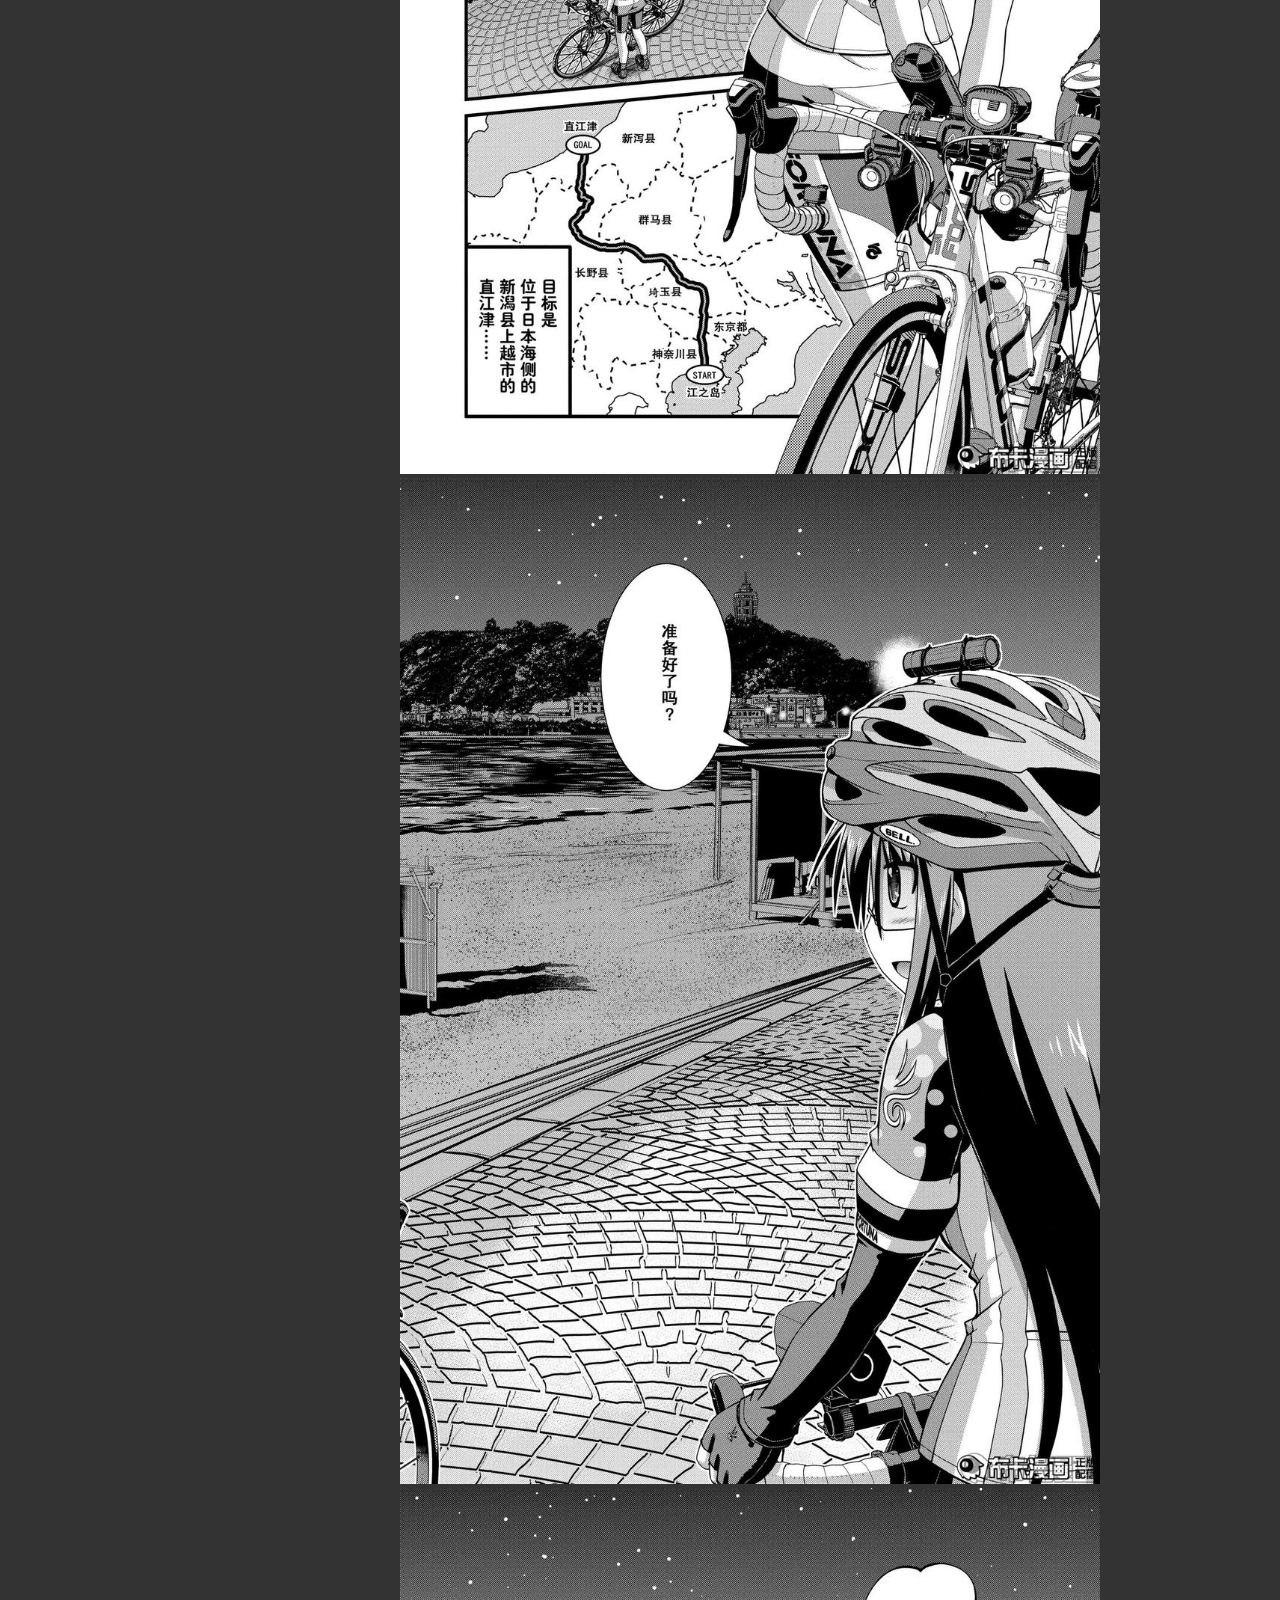
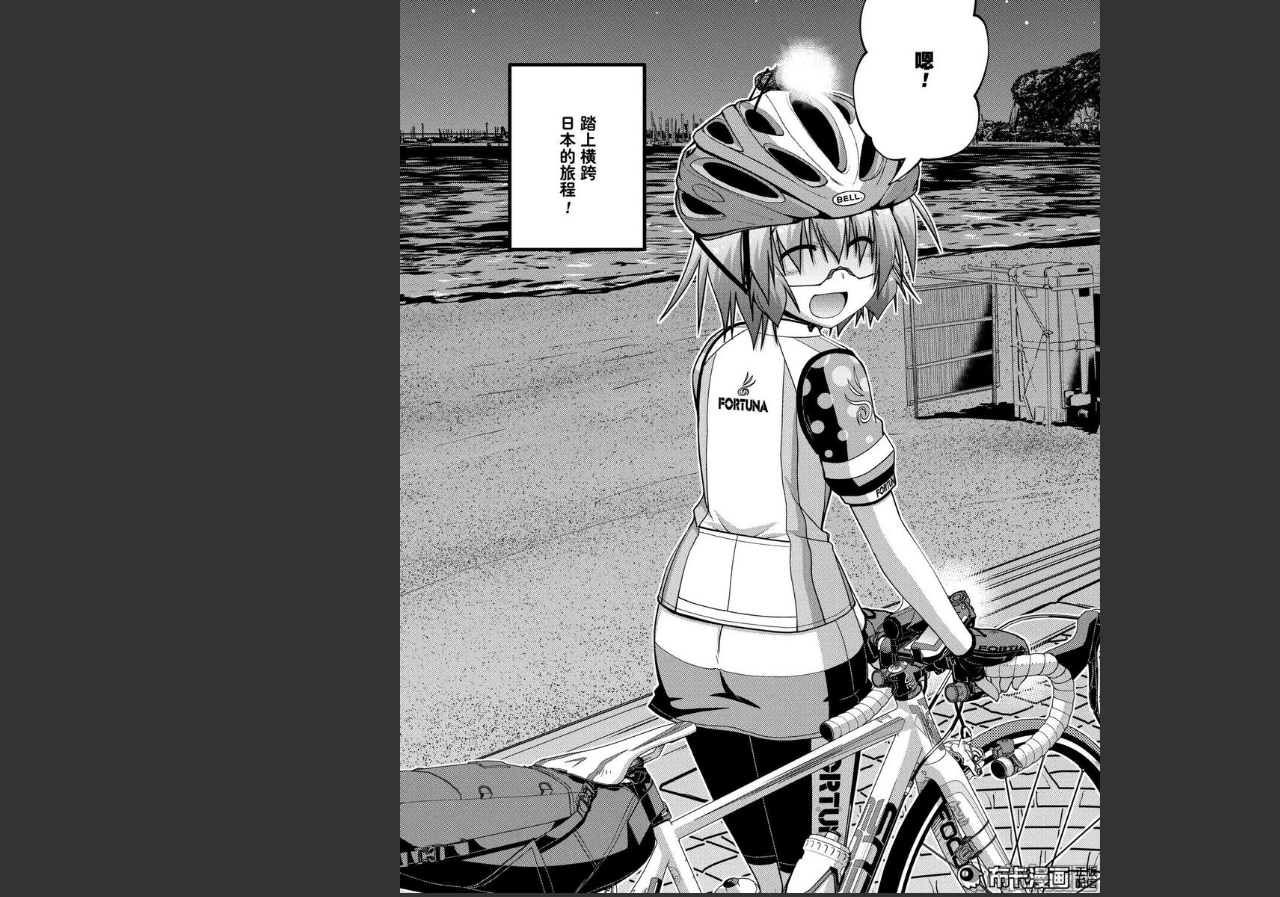
<file: buka/view.html>
<!DOCTYPE html>
<html>
	<head>
		<meta charset="UTF-8">
		<title>view</title>
		<link rel="stylesheet" type="text/css" href="css/base.css"/>
		<link rel="stylesheet" type="text/css" href="css/reset.css"/>
		<link rel="stylesheet" type="text/css" href="css/view.css"/>
	</head>
	<body>
		<div class="head">
			<div class="head-nav">
				<div class="head-nav-wrap">
					<a href="" class="logo-link">
						<img src="img/logo_4.png"/>
					</a>
					<div class="btns-wrap-out">
						<div class="manga-names">
							<a href="" class="manga-name">Comic Rex 13</a>
							<div class="manga-list">
								<select name="mlist">
									<option value="">1</option>
									<option value="">2</option>
									<option value="">3</option>
									<option value="">4</option>
									<option value="">5</option>
									<option value="">6</option>
									<option value="">7</option>
									<option value="">8</option>
									<option value="">9</option>
								</select>
							</div>
						</div>
					<div class="right-btns">
						<div class="manga-btns-1">
						<a href="/view/219327/196610">上一话</a>
						<a href="/view/219327/65538">下一话</a>
					</div>
					<div class="manga-btns-2">
						<a href="/welcome">首页</a>
						<a href="/detail/219327">目录</a>
					</div>
					</div>
					
					</div>
				</div>
			</div>
		</div>
	
	<div class="main">
		<div class="manhua">
			<img src="img/t4621676_0001.jpg"/>
			<img src="img/t4621676_0002.jpg"/>
			<img src="img/t4621676_0003.jpg"/>
			<img src="img/t4621676_0004.jpg"/>
		</div>
	</div>
	
	</body>
</html>
</file>
<file: buka/css/base.css>
body {
    font-family: 微软雅黑;
    font-size: 14px;
    color: rgb(51, 51, 51);
    padding: 0px;
    margin: 0px;
    background: rgb(246, 246, 246);
}
a{
	display: inline-block;
	padding: 0;
    border: 0;
    font-size: 100%;
    vertical-align: baseline;
    /*background: transparent;*/
    text-decoration: none;
    color: #333;
}
</file>
<file: buka/css/index.css>
.head {
    height: 163px;
    margin-bottom: 22px;
}
.head .head-wrap {
    height: 123px;
    background: #040000;
}
.head .head-wrap .head-center {
    width: 1140px;
    margin: 0 auto;
    overflow: hidden;
}
.head-logo {
    display: block;
    width: 346px;
    height: 41px;
    margin: 33px 0;
}
.head-nav
    {height: 54px;
    width: 1140px;
    margin: 0 auto;
    background: #fff;}
.nav-btn
{
	display: block;
    height: 54px;
    width: 120px;
    float: left;
    text-align: center;
    line-height: 54px;
}
.nav-btn.active
{
	color: #fff;
    background: #f8b62d;
  
}

.nav-right
{
	float: right;
    height: 54px;
    line-height: 54px;
}
.tougao
{
	display: block;
    width: 130px;
    line-height: 54px;
    background: #F4B440;
    text-indent: 10px;
    color: #fff;
    margin-left: 15px;
    float: right;
}
.tougao .icon {
    display: inline-block;
    width: 26px;
    height: 27px;
    float: left;
    background: url(../img/newicon_20160225.png) no-repeat -1px -231px;
    margin-left: 20px;
    margin-top: 10px;
}

.actionbtns
{
	float: right;
}
.btns
{
	    color: #666;
}
.fgx {
    margin: 0px 10px -2px 10px;
    display: inline-block;
    height: 15px;
    border-left: 1px solid #999;
}
.actionbtns .btnslast {
    padding-right: 15px;
}

 .search {
    float: right;
    height: 22px;
    margin-top: 15px;
    border-left: 1px solid #E5E5E5;
    width: 230px;
    margin-right: 5px;
}
.search_btn {
    display: inline-block;
    width: 16px;
    height: 22px;
    float: left;
    margin-left: 15px;
    margin-top: -1px;
    background: url(../img/newicon_20160225.png) no-repeat -1px -146px;
}

.search-input {
    display: inline-block;
    float: left;
    border: none;
    font-size: 14px;
    height: 22px;
    width: 190px;
    margin-left: 5px;
    color: #999;
    margin-top: -1px;
}




.login-cover
{
	/*visibility: hidden;*/
    position: fixed;
    left: 0px;
    top: 0px;
    width: 100%;
    height: 100%;
    text-align: center;
    z-index: 2000;
    background-color: #333;
    opacity: 0.5;
}

.login-content
{
	position: fixed;
    width: 400px;
    margin: auto;
    padding: 39px 0px;
    background: #fff;
    z-index: 2001;
    top: 0px;
    left: 0px;
    right: 0px;
    bottom: 0px;
    height: 270px;
}
.login-title
{
	padding-bottom: 10px;
}
.span_title {
    position: absolute;
    top: 20px;
    left: 30px;
    border-left: 3px solid #F8B62D;
    text-indent: 10px;
    font-size: 16px;
    color: #666;
}
#closeBoxShadow {
    position: absolute;
    right: 20px;
    top: 15px;
    font-size: 20px;
}
#closeBoxShadow1 {
    position: absolute;
    right: 20px;
    top: 15px;
    font-size: 20px;
}
.login-form
{
    margin-top: 15px;
    width: 200px;
    margin: 0 auto;
}

.user
{
	
    width: 95%;
    height: 25px;
    text-indent: 10px;
    font-family: 微软雅黑;
    border-width: 1px;
    border-style: solid;
    border-color: rgb(204, 204, 204);
    border-image: initial;
    padding: 5px;
    margin: 12px 0px;

}
.form-vcode
{
width: 40%;
    height: 25px;
    border: 1px solid #ccc;
    padding: 5px;
    margin: 12px 0;
    float: left;	
}
  .vcode-img
    {
    height: 37px;
    width: 40%;
    float: right;
    display: block;
    margin-left: 12px;
    margin: 12px 0;
    margin-bottom: 35px;
    }

	.regbtn {
    display: block;
    height: 40px;
    background: #f8b62d;
    color: #fff;
    clear: both;
    text-align: center;
    font-size: 16px;
    line-height: 40px;
}
.logins
{
	display: none;
}
.main {
    width: 1150px;
    margin: 0 auto;
    height: auto;
}  
.main .left {
    width: 880px;
    float: left;
    margin-left: 5px;
   
}
.main .left .imgtrun {
    margin-bottom: 22px;
    width: 880px;
    height: 200px;
    position: relative;
    border: 1px dashed;
}  

.mange-b
{
	    background: #fff;
	    margin-top: 10px;
}

.mange-title
{
	    height: 65px;
    font-size: 12px;
}
 .title-font
{
	
    display: inline-block;
    float: left;
    height: 28px;
    padding-left: 30px;
    line-height: 28px;
    text-indent: 5px;
    font-size: 16px;
}
.new-img
{
	background: url(../img/newicon_20160225.png) no-repeat -121px -231px;
	
	margin-top: 23px;
    margin-left: 20px;
}
.mange-box
{
	
	
    
      background: #fff;
    overflow: hidden;
    margin-bottom: 22px;
   
   
}

.mange-boxp
{
	    position: relative;
    float: left;
    margin: 17px;
    width: 112.5px;
    background: #fff;
    overflow: hidden;
}
.maga-imga
{
	width: 117px;
    height: 175px;
    overflow: hidden;
}


.maga-img
{
	display: inline-block;
    width: 117px;
    height: 175px;
    transition-property: transform;
	transition-duration: 1s;
	transition-timing-function: ease;
}

.maga-imga:hover .maga-img
{
	transform: scale(1.3);
	
}

.m-icon
{
	position: relative;
	top: -29px;
}
.maga-names
{
	    height: 115px;
}
.maga-name
{
	display: block;
    word-break: break-all;
    height: 40px;
    margin-top: 10px;
}

.maga-name:hover
{
	    color: #f8b62d;
}
.maga-desc
{
	font-size: 12px;
	margin-top: 0px;
}
.maga-author
{
	color: #7F7F7F;
    display: block;
    margin-bottom: 15px;
}
.maga-update
{
	    color: #7F7F7F;
    display: block;
}

.maga-img1
{
	display: inline-block;
    width: 117px;
    height: 175px;
   
}
.img-cover
{
	    position: absolute;
     display: none;
    width: 117px;
    height: 175px;
    background-color: black;
    opacity: 0.4;
    top: 0px;
}
.to-read
{
	position: absolute;
    width: 80px;
    line-height: 28px;
    color: white;
    left: -80px;
    top: 79px;
    background: #1acc93;
    transition-property: transform;
	transition-duration: 0.5s;
	transition-timing-function: ease;
}
.maga-imga:hover .to-read
{
	transform: translateX(80px);
	
}

.maga-imga:hover .img-cover
{
	display: block;
	
}

.right
{
	width: 240px;
    float: left;
    margin-left: 20px;
}
.manga-list
{
	margin-top: 22px;
    margin-bottom: 25px;
    background: #fff;
}
.manga-list-title
{
	height: 60px;
    line-height: 60px;
    font-size: 16px;
    padding: 0 25px 0 20px;
}
.list-title
{
	height: 50px;
    line-height: 50px;
    border-bottom: 1px solid #B5B5B6;
    margin-bottom: 10px;
}
.manga-list-names
{
	    padding: 10px 0 10px 20px;
}

    
.manga-list-names li
{
	height: 25px;
    line-height: 15px;
    margin-bottom: 15px;
        list-style: none;
        
    transition-property: transform;
	transition-duration: 0.5s;
	transition-timing-function: ease;
       
}
.manga-list-names li .list-nums.hot {
    background: #f8b62d;
}
.manga-list-names li .list-nums {
    display: inline-block;
    font-size: 12px;
    border-radius: 2px;
    width: 23px;
    height: 15px;
    text-align: center;
    color: #fff;
    background: #ccc;
    float: left;
}

.manga-list-names li a {
    font-size: 13px;
    margin-left: 10px;
    float: left;
    color: #333;
}

.manga-list-names li .list-number {
    padding-left: 10px;
    padding-right: 10px;
    color: #999;
    float: right;
    display: inline-block;
    width: 35px;
    font-size: 12px;
}

.manga-list-names li:hover
{
	
	 transform: translateX(10px);
}
.right-subject {
    padding: 14px 0;
    height: auto;
    background: #fff;
    margin-bottom: 20px;
}
.subject-title {
    font-size: 16px;
    text-indent: 14px;
    margin-bottom: 14px;
}
.subject-box {
    width: 240px;
    height: 151px;
    position: relative;
}
.subject-box .box-foot {
    height: 42px;
    text-align: left;
    color: #777;
    line-height: 35px;
    text-indent: 14px;
}
.boxshadow
{
	-webkit-box-shadow: 0px 1px 2px #d9d9d9;
}

.subject-img
{
	width:240px; 
	height:109px;
	transition-property: transform;
	transition-duration: 0.5s;
	transition-timing-function: ease;
}
.img-link
{
	width:240px; 
	
	overflow: hidden;
	}

.img-link:hover  .subject-img
{
	transform: scaleX(1.3);
}

.img-link:hover .box-foot
{
	color:#f8b62d ;
}
.download-title
{
	width: 195px;
    margin: 0 auto;
    height: 45px;
    line-height: 45px;
    margin-bottom: 5px;
    font-size: 16px;
    border-bottom: 1px solid #B5B5B6;
}
.d-list
{
	overflow: hidden;
    margin-left: 10px;
    padding-bottom: 10px;
}
.iphone-d-list:before {
    content: '';
    display: block;
    margin-top: 5px;
    float: left;
    width: 22px;
    height: 27px;
    margin-right: 5px;
    background: url(../img/newicon_20160225.png) no-repeat -124px -180px;
}

.android-d-list:before {
   content: '';
    display: block;
    float: left;
    width: 23px;
    margin-top: 5px;
    margin-right: 5px;
    height: 27px;
    background: url(../img/newicon_20160225.png) no-repeat -2px -180px;
}
.d-list li
{
	color: #7E7E7F;
    font-size: 16px;
    padding: 10px 0;
    text-align: center;
    cursor: default;
    width: 98px;
        display: inline-block;
}
.d-desc
{
	text-align: center;
	display: none;
}
.d-li:hover span
{
	color: #f8b62d;
	border-bottom: 2px solid #f8b62d;
}
.download-list:hover .d-desc
{
	display: block;
}
 .nav-btn:not(.active):hover {
    background: #F2F2F2;
}

.friendly-link
{
	    clear: both;
    margin-left: 5px;
    margin-top: 10000px;
    height: 98px;
    width: 1150px;
    margin: 0 auto;
    width: 1140px;
    background: #fff;
    margin-bottom: 20px;
}
.friendly-link .title {
    height: 30px;
    line-height: 30px;
    font-size: 15px;
    padding: 15px 20px 0px 20px;
}
.friendly-link .title .bordercolor {
    display: inline-block;
    width: 3px;
    height: 15px;
    margin-right: 10px;
    background: #f8b62d;
}

.link-box .partner-link {
    padding: 5px 10px;
    margin-right: 10px;
}
.link-box .partner-link:hover
{
	background: #F4B440;
    color: #fff;
    transition: 0.3s;
}
.footer {
    width: 1140px;
    margin: 0 auto;
    padding-top: 40px;
    padding-bottom: 20px;
    clear: both;
    color: #999;
    margin-bottom: 20px;
}    

.footer-content
{
	height: 100px;
    text-align: center;
}

.content-font {
    padding-left: 0px;
    float: left;
}

.content-font li {
    float: left;
    margin-right: 45px;
}

.content-font li .icon {
    display: inline-block;
    float: left;
    margin-right: 12px;
    margin-top: 6px;
}

.content-font li .icon.addr {
    width: 13px;
    height: 19px;
    background: url(../img/addr.png) no-repeat center center;
}
 .icon-email {
    width: 16px;
    height: 12px;
    background: url(../img/email.png) no-repeat center center;
        display: inline-block;
    float: left;
    margin-right: 12px;
    margin-top: 6px;
}
.content-list p {
    padding: 5px 0;
}
.content-list
{
	float: left;
}
.icon-tel{
    width: 12px;
    height: 19px;
    background: url(../img/phone.png) no-repeat center center;
    display: inline-block;
    float: left;
    margin-right: 12px;
    margin-top: 6px;
}

.icon-global {
    width: 19px;
    height: 19px;
    background: url(../img/global.png) no-repeat center center;
    display: inline-block;
    float: left;
    margin-right: 12px;
    margin-top: 6px;
}
.icon-wen
{
	    width: 30px;
    height: 30px;
    background: url(../img/wenwangwenicon.png) no-repeat center center;
    background-size: contain;
    float: left;
    margin-right: 5px;
   
    margin-left: -35px;
}
.bkn {
    
    width: 165px;
    position: absolute;
        right: 153px;
}
.jxw {
    display: inline-block;
    width: 37px;
    height: 69px;
    float: left;
    background: url(../img/bkn.png) no-repeat center center;
}
.qipao {
    display: inline-block;
    width: 100px;
    height: 70px;
    float: right;
    line-height: 25px;
    background: #4A4947;
    color: #fff;
    font-size: 14px;
    padding: 7px 5px;
    border-radius: 5px;
    position: relative;
}
.arrow {
    display: block;
    position: absolute;
    width: 0px;
    height: 0px;
    border-top: 5px solid transparent;
    border-bottom: 5px solid transparent;
    border-left: 5px solid transparent;
    border-right: 10px solid #4A4947;
    top: 6px;
    left: -15px;
}

.qipao p {
    text-indent: 7px;
}

.imgturn
{
	position: relative;
    width: 880px;
    height: 200px;
    overflow: hidden;
    margin-bottom: 20px;
}
.imgturn ul
{
	position: absolute;
	left: 0px;
	top: 0px;
	
}
.imgturn li
{
	float: left;
	
	 width:880px;
	  height:200px; 
	  list-style:none;
}
</file>
<file: buka/css/head-foot.css>
.head {
    height: 163px;
    margin-bottom: 22px;
}
.head .head-wrap {
    height: 123px;
    background: #040000;
}
.head .head-wrap .head-center {
    width: 1140px;
    margin: 0 auto;
    overflow: hidden;
}
.head-logo {
    display: block;
    width: 346px;
    height: 41px;
    margin: 33px 0;
}
.head-nav
    {height: 54px;
    width: 1140px;
    margin: 0 auto;
    background: #fff;}
.nav-btn
{
	display: block;
    height: 54px;
    width: 120px;
    float: left;
    text-align: center;
    line-height: 54px;
}
.nav-btn.active
{
	color: #fff;
    background: #f8b62d;
  
}

.nav-right
{
	float: right;
    height: 54px;
    line-height: 54px;
}
.tougao
{
	display: block;
    width: 130px;
    line-height: 54px;
    background: #F4B440;
    text-indent: 10px;
    color: #fff;
    margin-left: 15px;
    float: right;
}
.tougao .icon {
    display: inline-block;
    width: 26px;
    height: 27px;
    float: left;
    background: url(../img/newicon_20160225.png) no-repeat -1px -231px;
    margin-left: 20px;
    margin-top: 10px;
}

.actionbtns
{
	float: right;
}
.btns
{
	    color: #666;
}
.fgx {
    margin: 0px 10px -2px 10px;
    display: inline-block;
    height: 15px;
    border-left: 1px solid #999;
}
.actionbtns .btnslast {
    padding-right: 15px;
}

 .search {
    float: right;
    height: 22px;
    margin-top: 15px;
    border-left: 1px solid #E5E5E5;
    width: 230px;
    margin-right: 5px;
}
.search_btn {
    display: inline-block;
    width: 16px;
    height: 22px;
    float: left;
    margin-left: 15px;
    margin-top: -1px;
    background: url(../img/newicon_20160225.png) no-repeat -1px -146px;
}

.search-input {
    display: inline-block;
    float: left;
    border: none;
    font-size: 14px;
    height: 22px;
    width: 190px;
    margin-left: 5px;
    color: #999;
    margin-top: -1px;
}




.login-cover
{
	/*visibility: hidden;*/
    position: fixed;
    left: 0px;
    top: 0px;
    width: 100%;
    height: 100%;
    text-align: center;
    z-index: 2000;
    background-color: #333;
    opacity: 0.5;
}

.login-content
{
	position: fixed;
    width: 400px;
    margin: auto;
    padding: 39px 0px;
    background: #fff;
    z-index: 2001;
    top: 0px;
    left: 0px;
    right: 0px;
    bottom: 0px;
    height: 270px;
}
.login-title
{
	padding-bottom: 10px;
}
.span_title {
    position: absolute;
    top: 20px;
    left: 30px;
    border-left: 3px solid #F8B62D;
    text-indent: 10px;
    font-size: 16px;
    color: #666;
}
#closeBoxShadow {
    position: absolute;
    right: 20px;
    top: 15px;
    font-size: 20px;
}
#closeBoxShadow1 {
    position: absolute;
    right: 20px;
    top: 15px;
    font-size: 20px;
}
.login-form
{
    margin-top: 15px;
    width: 200px;
    margin: 0 auto;
}

.user
{
	
    width: 95%;
    height: 25px;
    text-indent: 10px;
    font-family: 微软雅黑;
    border-width: 1px;
    border-style: solid;
    border-color: rgb(204, 204, 204);
    border-image: initial;
    padding: 5px;
    margin: 12px 0px;

}
.form-vcode
{
width: 40%;
    height: 25px;
    border: 1px solid #ccc;
    padding: 5px;
    margin: 12px 0;
    float: left;	
}
  .vcode-img
    {
    height: 37px;
    width: 40%;
    float: right;
    display: block;
    margin-left: 12px;
    margin: 12px 0;
    margin-bottom: 35px;
    }

	.regbtn {
    display: block;
    height: 40px;
    background: #f8b62d;
    color: #fff;
    clear: both;
    text-align: center;
    font-size: 16px;
    line-height: 40px;
}
.logins
{
	display: none;
}














.boxshadow
{
	-webkit-box-shadow: 0px 1px 2px #d9d9d9;
}

.nav-btn:not(.active):hover {
    background: #F2F2F2;
}

.footer {
    width: 1140px;
    margin: 0 auto;
    padding-top: 40px;
    padding-bottom: 20px;
    clear: both;
    color: #999;
    margin-bottom: 20px;
}    

.footer-content
{
	height: 100px;
    text-align: center;
}

.content-font {
    padding-left: 0px;
    float: left;
}

.content-font li {
    float: left;
    margin-right: 45px;
}

.content-font li .icon {
    display: inline-block;
    float: left;
    margin-right: 12px;
    margin-top: 6px;
}

.content-font li .icon.addr {
    width: 13px;
    height: 19px;
    background: url(../img/addr.png) no-repeat center center;
}
 .icon-email {
    width: 16px;
    height: 12px;
    background: url(../img/email.png) no-repeat center center;
        display: inline-block;
    float: left;
    margin-right: 12px;
    margin-top: 6px;
}
.content-list p {
    padding: 5px 0;
}
.content-list
{
	float: left;
}
.icon-tel{
    width: 12px;
    height: 19px;
    background: url(../img/phone.png) no-repeat center center;
    display: inline-block;
    float: left;
    margin-right: 12px;
    margin-top: 6px;
}

.icon-global {
    width: 19px;
    height: 19px;
    background: url(../img/global.png) no-repeat center center;
    display: inline-block;
    float: left;
    margin-right: 12px;
    margin-top: 6px;
}
.icon-wen
{
	    width: 30px;
    height: 30px;
    background: url(../img/wenwangwenicon.png) no-repeat center center;
    background-size: contain;
    float: left;
    margin-right: 5px;
   
    margin-left: -35px;
}
.bkn {
    
    width: 165px;
    position: absolute;
        right: 153px;
}
.jxw {
    display: inline-block;
    width: 37px;
    height: 69px;
    float: left;
    background: url(../img/bkn.png) no-repeat center center;
}
.qipao {
    display: inline-block;
    width: 100px;
    height: 70px;
    float: right;
    line-height: 25px;
    background: #4A4947;
    color: #fff;
    font-size: 14px;
    padding: 7px 5px;
    border-radius: 5px;
    position: relative;
}
.arrow {
    display: block;
    position: absolute;
    width: 0px;
    height: 0px;
    border-top: 5px solid transparent;
    border-bottom: 5px solid transparent;
    border-left: 5px solid transparent;
    border-right: 10px solid #4A4947;
    top: 6px;
    left: -15px;
}

.qipao p {
    text-indent: 7px;
}
</file>
<file: buka/css/category.css>
.main
{
	width: 1150px;
    margin: 0 auto;
    overflow: hidden;
    height: auto;
}

.main .category-box {
    margin-bottom: 22px;
    width: 326px;
    margin-left: 2px;
    float: left;
    background: #fff;
    border-radius: 2px;
    padding: 0 20px 16px 20px;
}

.category-title {
    height: 60px;
}

.category-title .title-font {
    display: inline-block;
    border-left: 3px solid #f8b62d;
    padding-left: 10px;
    float: left;
    margin-top: 19px;
}

.more-btn {
    float: right;
    margin-top: 19px;
    font-size: 12px;
}

.more-btn:after {
    content: '';
    display: block;
    width: 15px;
    height: 15px;
    float: right;
    background: url(../img/newicon_20160225.png) no-repeat -3px -2px;
    margin-top: 2px;
    margin-left: 5px;
}

.category-manga li {
    float: left;
    width: 96px;
    position: relative;
    padding-bottom: 16px;
}

.category-manga li .manga-img img {
    width: 96px;
    height: 140px;
}

 .img-opcity {
    position: absolute;
    width: 96px;
    height: 140px;
    display: none;
    top: 0px;
    left: 0px;
    background: #000;
    opacity: 0.2;
}

 .manga-desc {
    height: 110px;
}
 .manga-name {
    display: block;
    word-break: break-all;
    height: 40px;
    padding-top: 10px;
}
.manga-author {
    color: #7F7F7F;
}

.manga-author a {
    display: block;
    font-size: 13px;
    margin-top: 16px;
    color: #999;
    margin-bottom: 2px;
}

.manga-img:hover .img-opcity
{
	display: block;
}
.manga-name:hover
{
	color:#f8b62d ;
}
</file>
<file: buka/css/detail.css>
.main
{
	width: 1150px;
    margin: 0 auto 80px auto;
}
.left
{
	width: 246px;
    margin-left: 5px;
    float: left;
}

.author
{
	margin-bottom: 25px;
    height: 105px;
    background: #fff;
    margin-top: 25px;
    overflow: hidden;
}
.author-names {
    margin-top: 5px;
    float: left;
    color: #808080;
    margin-left: 10px;
}
 .author-name {
    color: #808080;
    line-height: 30px;
    display: block;
}
 .author-names span {
    display: block;
}
.author-wrap {
    margin-top: 19px;
    margin-left: 13px;
    height: 64px;
}
.author-img {
    float: left;
}
.author-img img {
    border-radius: 50%;
    border: 1px solid #f1f1f1;
}
.similiar
{
	width: 200px;
    padding: 0 23px 40px 23px;
    background: #fff;
    margin-top: 20px;
}
.s-title
{
	padding: 14px 0px;
    color: #333;
    font-size: 16px;
    border-bottom: 1px solid #E6E6E6;
}

.similiar
{
	width: 200px;
    padding: 0 23px 40px 23px;
    background: #fff;
    margin-top: 20px;
}
.s-title
{
	padding: 14px 0px;
    color: #333;
    font-size: 16px;
    border-bottom: 1px solid #E6E6E6;
}
.s-box
{
	width: 200px;
    height: 126px;
    padding: 18px 0 20px 0;
    border-bottom: 1px solid #E6E6E6;
}
.s-img
{
	display: block;
    width: 84px;
    height: 126px;
    float: left;
}
.s-desc {
    margin-left: 15px;
    float: left;
    height: 126px;
}
.s-desc .new-icon {
    display: block;
    line-height: 18px;
    height: 18px;
    text-align: left;
    font-size: 15px !important;
    color: #333;
}
.s-names a {
    color: #575757;
    display: block;
    margin-bottom: 10px;
        margin-top: 19px;
}

.rate-num {
    display: block;
    height: 15px;
    font-size: 20px;
    margin-top: 12px;
    color: #F7B52C;
}

 .rate-out {
    display: block;
    height: 13px;
    width: 88px;
    margin-top: 18px;
    margin-left: -2px;
    background: url(../img/icon.png) no-repeat 0 -214px;
}

.rate-inner {
    display: block;
    height: 13px;
    background: url(../img/icon.png) no-repeat 0 -233px;
}

 .right {
    width: 852px;
    float: left;
    margin-bottom: 40px;
    overflow: hidden;
    margin-left: 13px;
    background: #fff;
    padding: 20px 14px;
}

.manga-title {
    height: 30px;
}
.manga-title .wrap {
    float: left;
    margin-top: 3px;
}
.btn-primary {
    display: inline-block;
    color: #fff;
    background: #f8b62d;
    height: 25px;
    padding: 0 8px;
    line-height: 25px;
    border: 1px solid #FEEBCB;
        float: right;
}
.manga-title .wrap .title-font {
    font-size: 15px;
    margin-left: 5px;
    display: inline-block;
    float: left;
    padding-left: 15px;
    border-left: 3px solid #F7B52B;
}
.manga-grade .manga-grade_2 {
    display: inline-block;
    width: 90px;
    height: 16px;
    margin-top: 2px;
    margin-top: 0px;
    background: url(../img/icon.png) no-repeat 0px -232px;
        position: relative;
    left: 160px;
    top: -19px;
}

.manga-title .wrap .manga-grade-num {
    display: inline-block;
    margin-left: 5px;
    color: #F7B52D;
    font-size: 14px;
        position: relative;
    left: 265px;
    top: -40px;
}

.manga-desc {
    margin-top: 25px;
    color: #808080;
}
.manga-desc .manga-author {
    margin-left: 5px;
}
.anthor {
    color: #2DA6DB;
    margin: 0 7px;
}
.time {
    font-size: 13px;
    margin-left: 5px;
}
.manga-desc-font {
    text-indent: 4em;
    margin-top: 15px;
    padding-bottom: 15px;
    line-height: 25px;
    font-size: 14px;
    margin-bottom: 30px;
    border-bottom: 1px solid #f1f1f1;
}
.share-i1
{
	display: inline-block;
    width: 25px;
    height: 25px;
    background: url(../img/newicon_20160225.png) no-repeat -2px -24px !important;
    margin-left: 10px;
    margin-right: 5px;
}
.share-i2
{
	display: inline-block;
    width: 25px;
    height: 25px;
    background: url(../img/newicon_20160225.png) no-repeat -1px -59px !important;
    margin-right: 5px;
}
.share-i3
{
	display: inline-block;
    width: 25px;
    height: 25px;
    background: url(../img/newicon_20160225.png) no-repeat -125px -87px !important;
}
.manga-num
{
	margin-top: 50px;
    padding-bottom: 30px;
    overflow: hidden;
}
.num-box
{
    height: 520px;
}
.numli
{
	font-size: 15px;
    cursor: pointer;
    display: inline-block;
    position: relative;
    width: 135px;
    text-align: center;
    margin-bottom: 45px;
    color: #808080;
}

.numli:hover
{
	color:#F4B440 ;
}
</file>
<file: buka/css/pay.css>
.main
{
	width: 1100px;
    background: #fff;
    padding: 20px;
    margin: 0 auto;
    height: 500px;
}

.left {
    float: left;
    padding: 0px 10px 10px 20px;
    width: 720px;
    height: 470px;
    margin-left: 20px;
    border-left: 1px solid #f1f1f1;
}
 .title {
    font-size: 17px;
}

.center
{
margin: 10px auto;
    margin-top: 20px;
    height: 250px;	
}
    
.combo {
    cursor: pointer;
    display: block;
    float: left;
    margin-right: 10px;
    margin-bottom: 10px;
    height: 60px;
    border: 1px solid #f1f1f1;
    padding: 5px;
    border-radius: 3px;
    position: relative;
}

.combo_txt {
    color: #999;
    text-align: left;
    font-size: 14px;
    line-height: 30px;
    float: left;
}
.combo_txt p {
    width: 110px;
    margin: 0px 15px;
    text-indent: 12px;
}
.combo_txt p:first-child {
    color: #F8B62D;
    font-size: 15px;
}

.paytype {
    clear: both;
    margin-top: 10px;
    padding: 10px;
}

.smallfont {
    font-size: 14px;
    color: red;
    text-align: center;
}
.payimg {
    display: inline-block;
    width: 112px;
    height: 30px;
}
 .gsyh {
    background: url(../img/bankicon.png) no-repeat 0 -40px;
}
.zsyh
 {
    background: url(../img/bankicon.png) no-repeat 0 -80px;
}
.jsyh
 {
    background: url(../img/bankicon.png) no-repeat 0 -320px;
}
.zgyh
 {
    background: url(../img/bankicon.png) no-repeat 0 -520px;
}
.jtyh
 {
    background: url(../img/bankicon.png) no-repeat 0 -600px;
}
.xyyh
 {
    background: url(../img/bankicon.png) no-repeat 0 -640px;
}
.yzyh
 {
    background: url(../img/bankicon.png) no-repeat 0 -400px;
}
.gdyh
 {
    background: url(../img/bankicon.png) no-repeat 0 -440px;
}
.zxyh
 {
    background: url(../img/bankicon.png) no-repeat 0 -200px;
}
.msyh
 {
    background: url(../img/bankicon.png) no-repeat 0 -120px;
}
.payh
 {
    background: url(../img/bankicon.png) no-repeat 0 -1880px;
}
 .paylabel {
    margin: 10px;
    cursor: pointer;
    float: left;
    display: block;
}

.paynumer {
    font-size: 15px;
    padding: 10px 0;
    clear: both;
}
.paynumer span {
    font-weight: 700;
    padding: 0 5px;
}
.paybtn {
    width: 80px;
    height: 30px;
    background: #F8B62D;
    color: #fff;
    display: block;
    text-align: center;
    line-height: 30px;
    margin-top: 10px;
}
.author-img
{
	float: left;
}
.author-img img
{
	border-radius: 50%;
    border: 1px solid #f1f1f1;
}
</file>
<file: buka/css/view.css>
.head {
    position: relative;
    height: 50px;
}

.head-nav {
    width: 100%;
    height: 60px;
    z-index: 2000;
    background: rgba(2, 2, 2, 0.8);
    line-height: 60px;
    position: fixed;
    top: 0px;

}

.head-nav-wrap {
    padding: 5px 0;
    overflow: hidden;
    margin-top: 5px;
    width: 1000px;
    margin: 0 auto;
    color: #c1c1c1;
}

.logo-link {
    display: block;
    margin-left: 30px;
    float: left;
}

.btns-wrap-out {
    width: 690px;
    margin-left: 50px;
    float: left;
    margin-top: -8px;
}
.manga-name {
    color: #c1c1c1;
    display: block;
    float: left;
    height: 50px;
}
 .manga-names {
    text-align: center;
    height: 50px;
    float: left;
}
.manga-list {
    float: left;
    height: 50px;
    margin-left: 10px;
}
option {
    font-weight: normal;
    display: block;
    white-space: pre;
    min-height: 1.2em;
    padding: 0px 2px 1px;
}
.right-btns {
    float: right;
}
.right-btns .manga-btns-1 {
    float: left;
    height: 50px;
    width: 200px;
}
.right-btns .manga-btns-2 a {
    display: block;
    float: left;
    height: 50px;
    text-align: center;
    color: #c1c1c1;
    padding: 0 8px;
    margin: 0 20px;
}
.manga-btns-1 a {
    display: block;
    float: left;
    height: 50px;
    text-align: center;
    color: #c1c1c1;
    padding: 0 8px;
    margin-right: 40px;
}
.manga-btns-2 {
    float: right;
    margin-left: 10px;
}
body
{
	background-color: #333;
}

.manhua
{
	width: 1000px;
	    margin-left: 400px;
	        margin-top: 20px;
}
.manhua img
{
	width: 700px;
}
</file>
